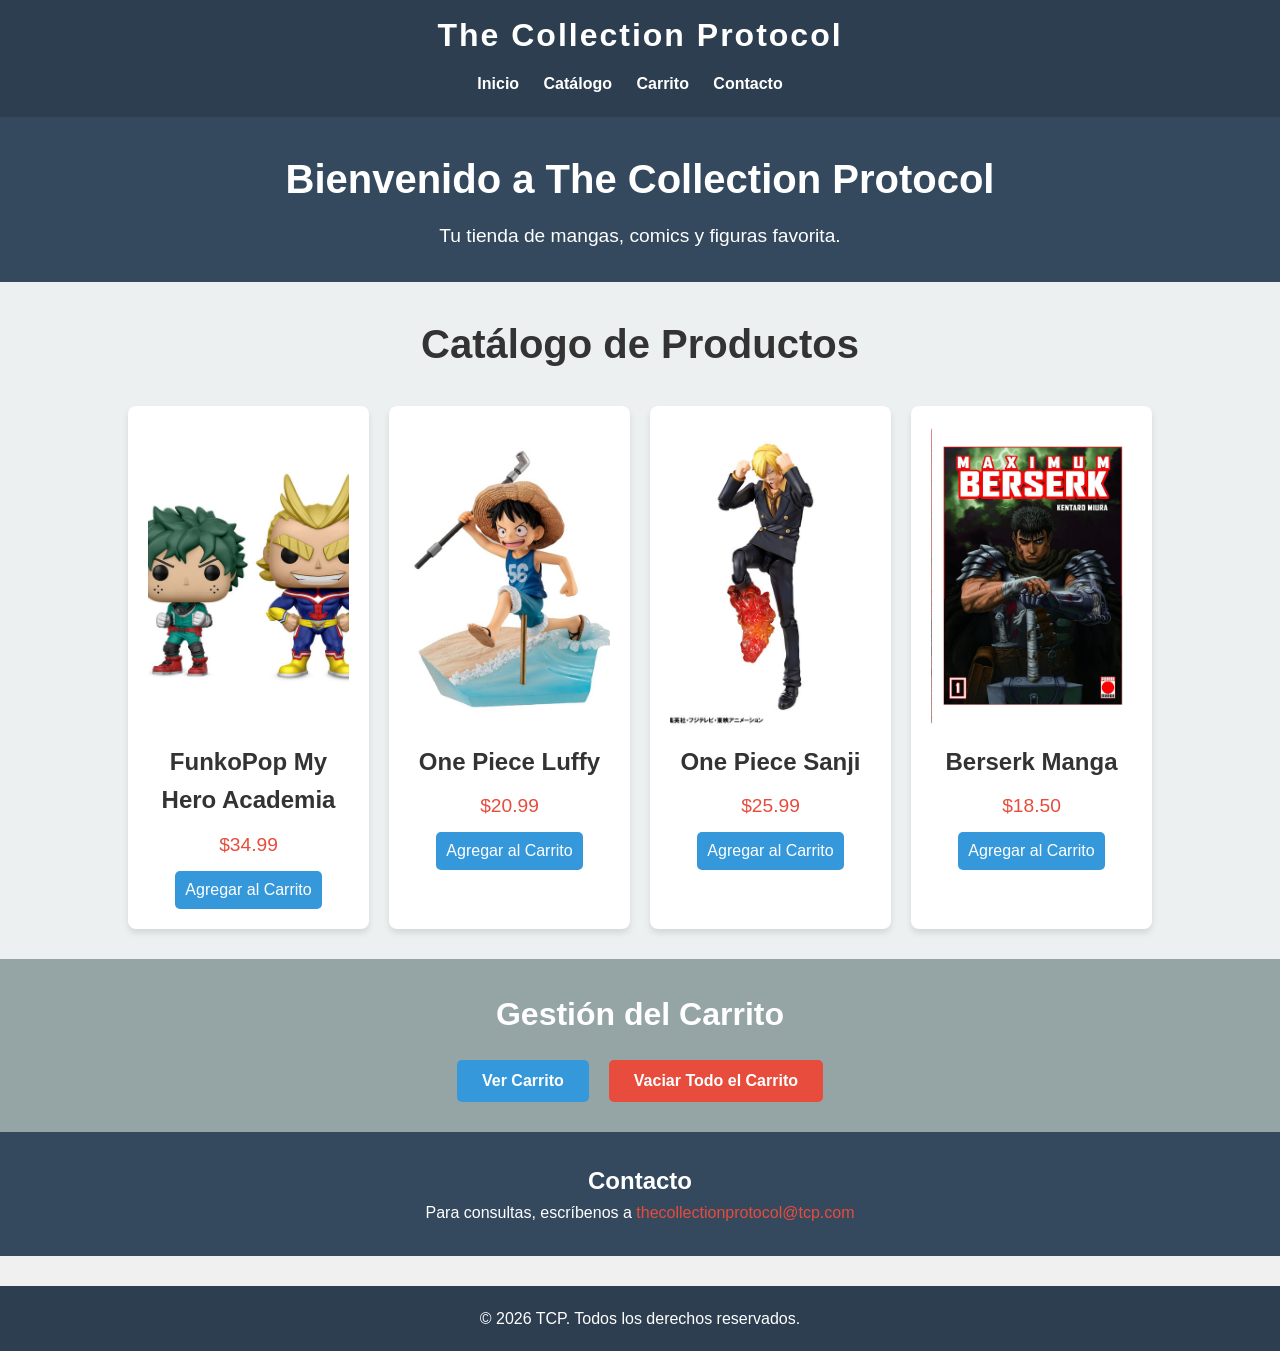
<file: store/index.html>
<!DOCTYPE html>
<html lang="es">
<head>
    <meta charset="UTF-8">
    <meta name="viewport" content="width=device-width, initial-scale=1.0">
    <title>The Collection Protocol</title>
    <link rel="stylesheet" href="styles.css">
</head>
<body>
    <header>
        <div class="logo">
            <h1>The Collection Protocol</h1>
        </div>
        <nav>
            <ul>
                <li><a href="#inicio">Inicio</a></li>
                <li><a href="#catalogo">Catálogo</a></li>
                <li><a href="#carrito">Carrito</a></li>
                <li><a href="#contacto">Contacto</a></li>
            </ul>
        </nav>
    </header>
    <section id="inicio">
        <div class="bienvenida">
            <h2>Bienvenido a The Collection Protocol</h2>
            <p>Tu tienda de mangas, comics y figuras favorita.</p>
        </div>
    </section>
    <section id="catalogo">
        <h2>Catálogo de Productos</h2>
        <div class="productos">
            <div class="producto">
                <img src="productos/producto_funko_my_hero.jpg" alt="FunkoPop My Hero Academia">
                <h3>FunkoPop My Hero Academia</h3>
                <p>$34.99</p>
                <form action="carrito/agregar_producto.py" method="POST">
                    <input type="hidden" name="producto" value="FunkoPop My Hero Academia">
                    <button type="submit">Agregar al Carrito</button>
                </form>
            </div>
            <div class="producto">
                <img src="productos/producto_one_piece_luffy.jpg" alt="One Piece Luffy">
                <h3>One Piece Luffy</h3>
                <p>$20.99</p>
                <form action="carrito/agregar_producto.py" method="POST">
                    <input type="hidden" name="producto" value="One Piece Luffy">
                    <button type="submit">Agregar al Carrito</button>
                </form>
            </div>
            <div class="producto">
                <img src="productos/producto_one_piece_sanji.jpg" alt="One Piece Sanji">
                <h3>One Piece Sanji</h3>
                <p>$25.99</p>
                <form action="carrito/agregar_producto.py" method="POST">
                    <input type="hidden" name="producto" value="One Piece Sanji">
                    <button type="submit">Agregar al Carrito</button>
                </form>
            </div>
            <div class="producto">
                <img src="productos/producto_manga_berserk.jpg" alt="Berserk Manga">
                <h3>Berserk Manga</h3>
                <p>$18.50</p>
                <form action="carrito/agregar_producto.py" method="POST">
                    <input type="hidden" name="producto" value="Berserk Manga">
                    <button type="submit">Agregar al Carrito</button>
                </form>
            </div>
        </div>
    </section>

    <!-- Sección de carrito de compras -->
    <section id="carrito">
        <h2>Gestión del Carrito</h2>
        <div class="acciones-carrito">
            <form action="carrito/mostrar_carrito.py" method="GET">
                <button type="submit" class="btn-accion btn-ver">Ver Carrito</button>
            </form>

            <form action="carrito/borrar_carrito.py" method="POST">
                <button type="submit" class="btn-accion btn-borrar">Vaciar Todo el Carrito</button>
            </form>
        </div>
    </section>
    <section id="contacto">
        <h2>Contacto</h2>
        <p>Para consultas, escríbenos a <a href="mailto:thecollectionprotocol@tcp.com">thecollectionprotocol@tcp.com</a></p>
    </section>
    <footer>
        <p>&copy; 2026 TCP. Todos los derechos reservados.</p>
    </footer>

</body>
</html>
</file>
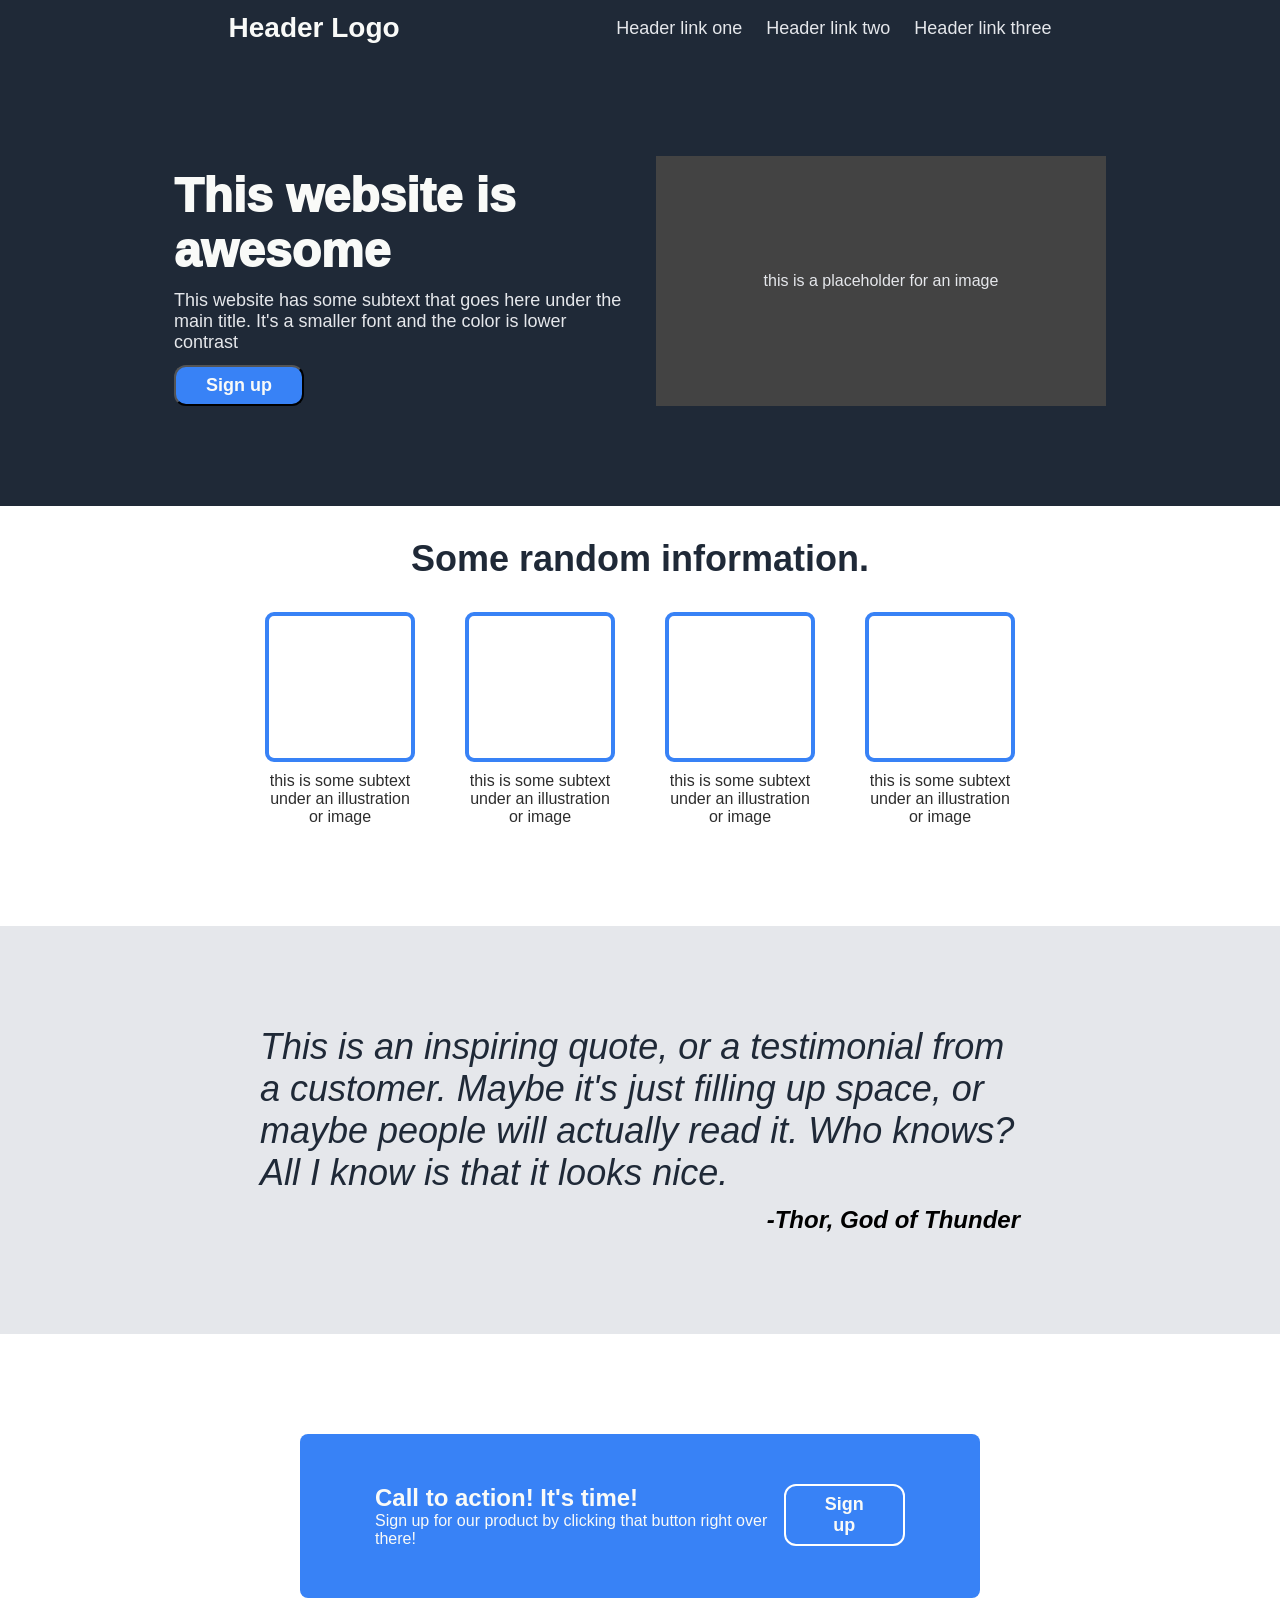
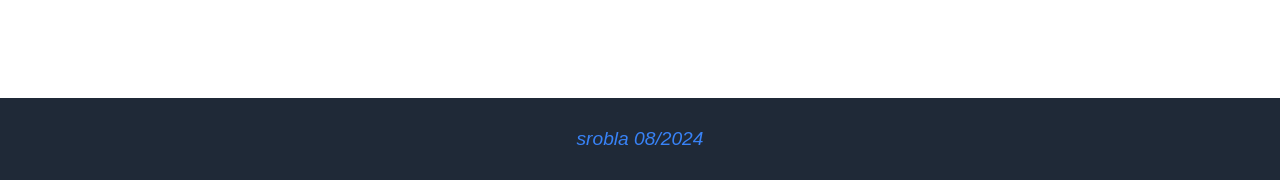
<file: www/Projects/html-css/LANDING_PAGE/index.html>
<!DOCTYPE html>
<html lang="en">
<head>
    <meta charset="UTF-8">
    <meta name="viewport" content="width=device-width, initial-scale=1.0">
    <link rel="stylesheet" href="styles.css">
    <title>Landing Page</title>
</head>
<body>
    <header>
        <h1>Header Logo</h1>
        <ul>
            <li><a href="_blank">Header link one</a></li>
            <li><a href="_blank">Header link two</a></li>
            <li><a href="_blank">Header link three</a></li>
        </ul>
    </header>
    <body>
        <div class="main">
            <div class="text">
                <h1>This website is awesome</h1>
                <p>This website has some subtext that goes here under the main title. It's a smaller font and the color is lower contrast</p>
                <button>Sign up</button>
            </div>
            <div class="image">
                <p>this is a placeholder for an image</p>
            </div>
        </div>
        <div class="information">
            <h2>Some random information.</h2>
            <div class="cards">
                <div class="card">
                    <div class="card-image"></div>
                    <p>this is some subtext under an illustration or image</p>
                </div>
                <div class="card">
                    <div class="card-image"></div>
                    <p>this is some subtext under an illustration or image</p>
                </div>
                <div class="card">
                    <div class="card-image"></div>
                    <p>this is some subtext under an illustration or image</p>
                </div>
                <div class="card">
                    <div class="card-image"></div>
                    <p>this is some subtext under an illustration or image</p>
                </div>
            </div>
        </div>
        <div class="quote">
            <p> This is an inspiring quote, or a testimonial from a customer. Maybe it's just filling up space, or maybe people will actually read it. Who knows? All I know is that it looks nice.</p>
            <p class="author">-Thor, God of Thunder</p>
        </div>
        <div class="signup">
            <div class="text">
                <h2>Call to action! It's time!</h2>
                <p>Sign up for our product by clicking that button right over there!</p>
            </div>
            <div class="button">
                <button>Sign up</button>
            </div>
        </div>
    </body>
    <footer>
        <div id="signature">
            <p><a href="https://saxxe-dev.github.io/" target="_blank">srobla 08/2024</a></p>
        </div>
    </footer>
</body>
</html>
</file>
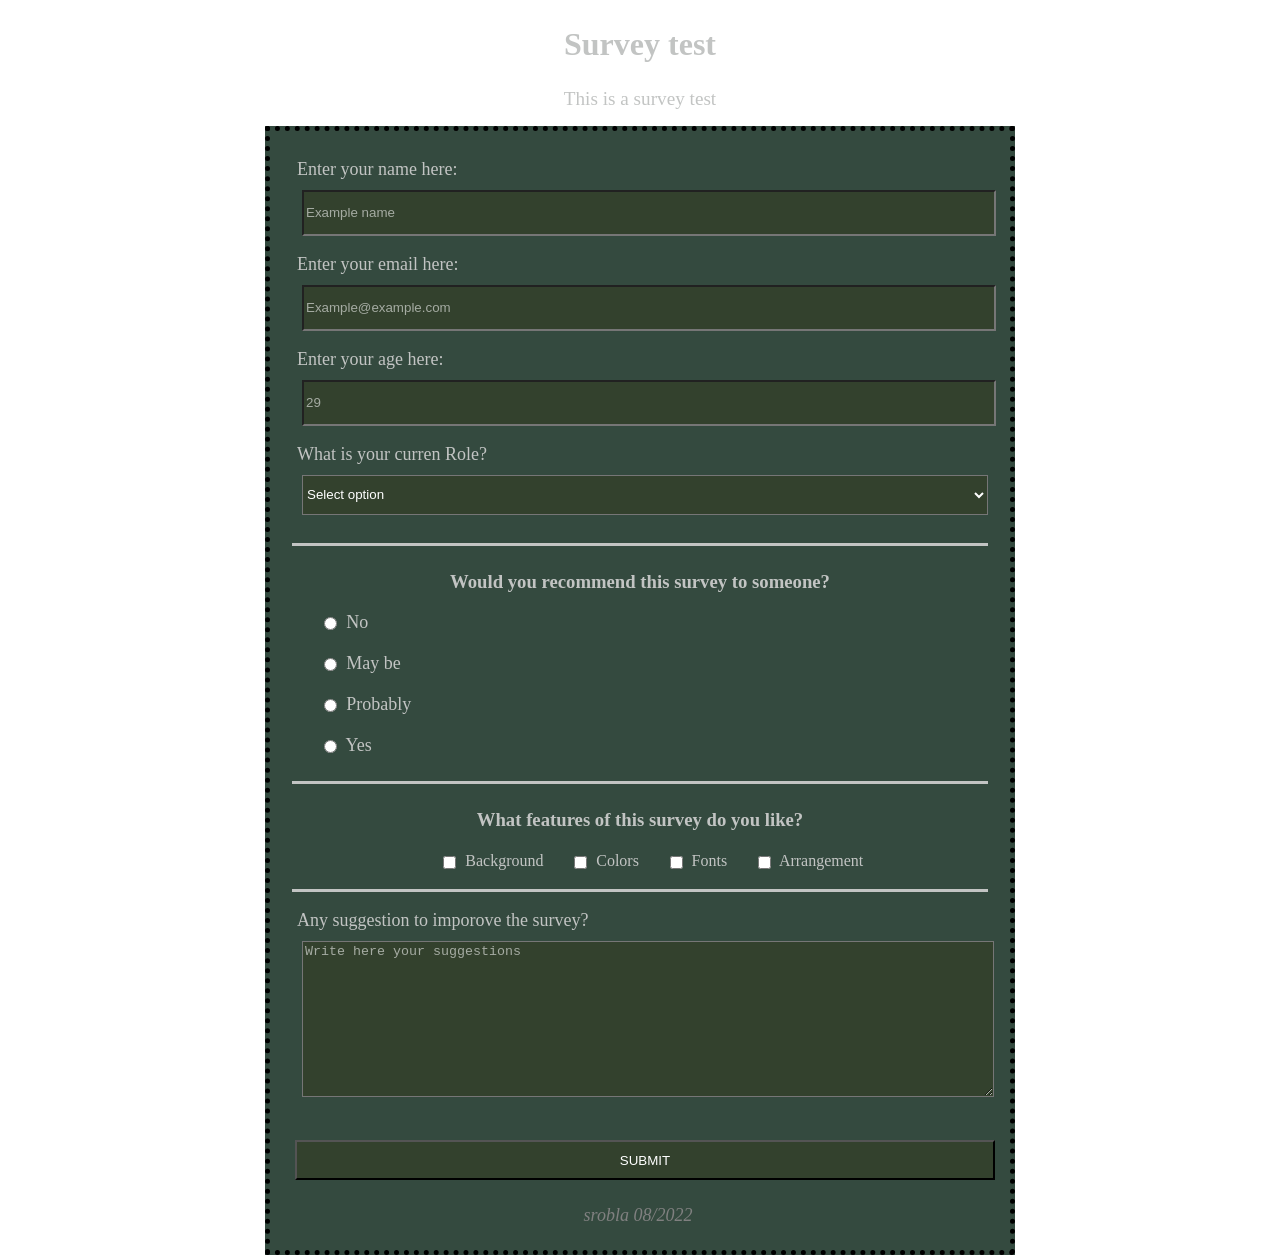
<file: www/Projects/html-css/SURVEY_PROJECT/index.html>
<!DOCTYPE html>
<html lang="en">
    <head>
        <meta charset="UTF-8">
        <title>Survey</title>
        <link rel="stylesheet" href="styles.css" />
    </head>
    <body>
        <h1 id="title">Survey test</h1>
        <p id="description">This is a survey test</p>
        <form id="survey-form">
            <fieldset>
                <label id="name-label">Enter your name here: <input id="name" required type="text" name="name" placeholder="Example name"></label>
                <label id="email-label">Enter your email here: <input id="email" required type="email" name="email" placeholder="Example@example.com"></label>
                <label id="number-label">Enter your age here: <input id="number" type="number" name="age" min="18" max="120" placeholder="29"></label>
                <label> What is your curren Role?
                    <select id="dropdown">
                        <option value="">Select option</option>
                        <option value="1">Studingt</option>
                        <option value="2">Working</option>
                        <option value="3">Studing and working</option>
                        <option value="4">Nothing</option>
                        <option value="5">Prefer not to say</option>
                        <option value="6">Other</option>
                    </select>
                </label>
            </fieldset>
            <fieldset>
                <h3>Would you recommend this survey to someone?</h3>
                <label><input type="radio" required name="recomendation" value="1" class="block"> No </label>
                <label><input type="radio" required name="recomendation" value="1" class="block"> May be </label>
                <label><input type="radio" required name="recomendation" value="1" class="block"> Probably </label>
                <label><input type="radio" required name="recomendation" value="1" class="block"> Yes </label>
            </fieldset>
            <fieldset class="usagee">
                <h3>What features of this survey do you like?</h3>
                <input type="checkbox" name="usage" value="0" class="block"> Background
                <input type="checkbox" name="usage" value="1" class="block"> Colors
                <input type="checkbox" name="usage" value="2" class="block"> Fonts
                <input type="checkbox" name="usage" value="3" class="block"> Arrangement
            </fieldset>
            <fieldset >
                <label>Any suggestion to imporove the survey?
                <textarea name="suggestion" id="" cols="30" rows="10" placeholder="Write here your suggestions"></textarea>
                </label>
            </fieldset>
            <Input id="submit" name="submit-button" type="submit" value="SUBMIT"></Input>
            <div id="signature">
                <p><a href="https://saxxe-dev.github.io/" target="_blank">srobla 08/2022</a></p>
            </div>
        </form>
    </body>

</html>
</file>
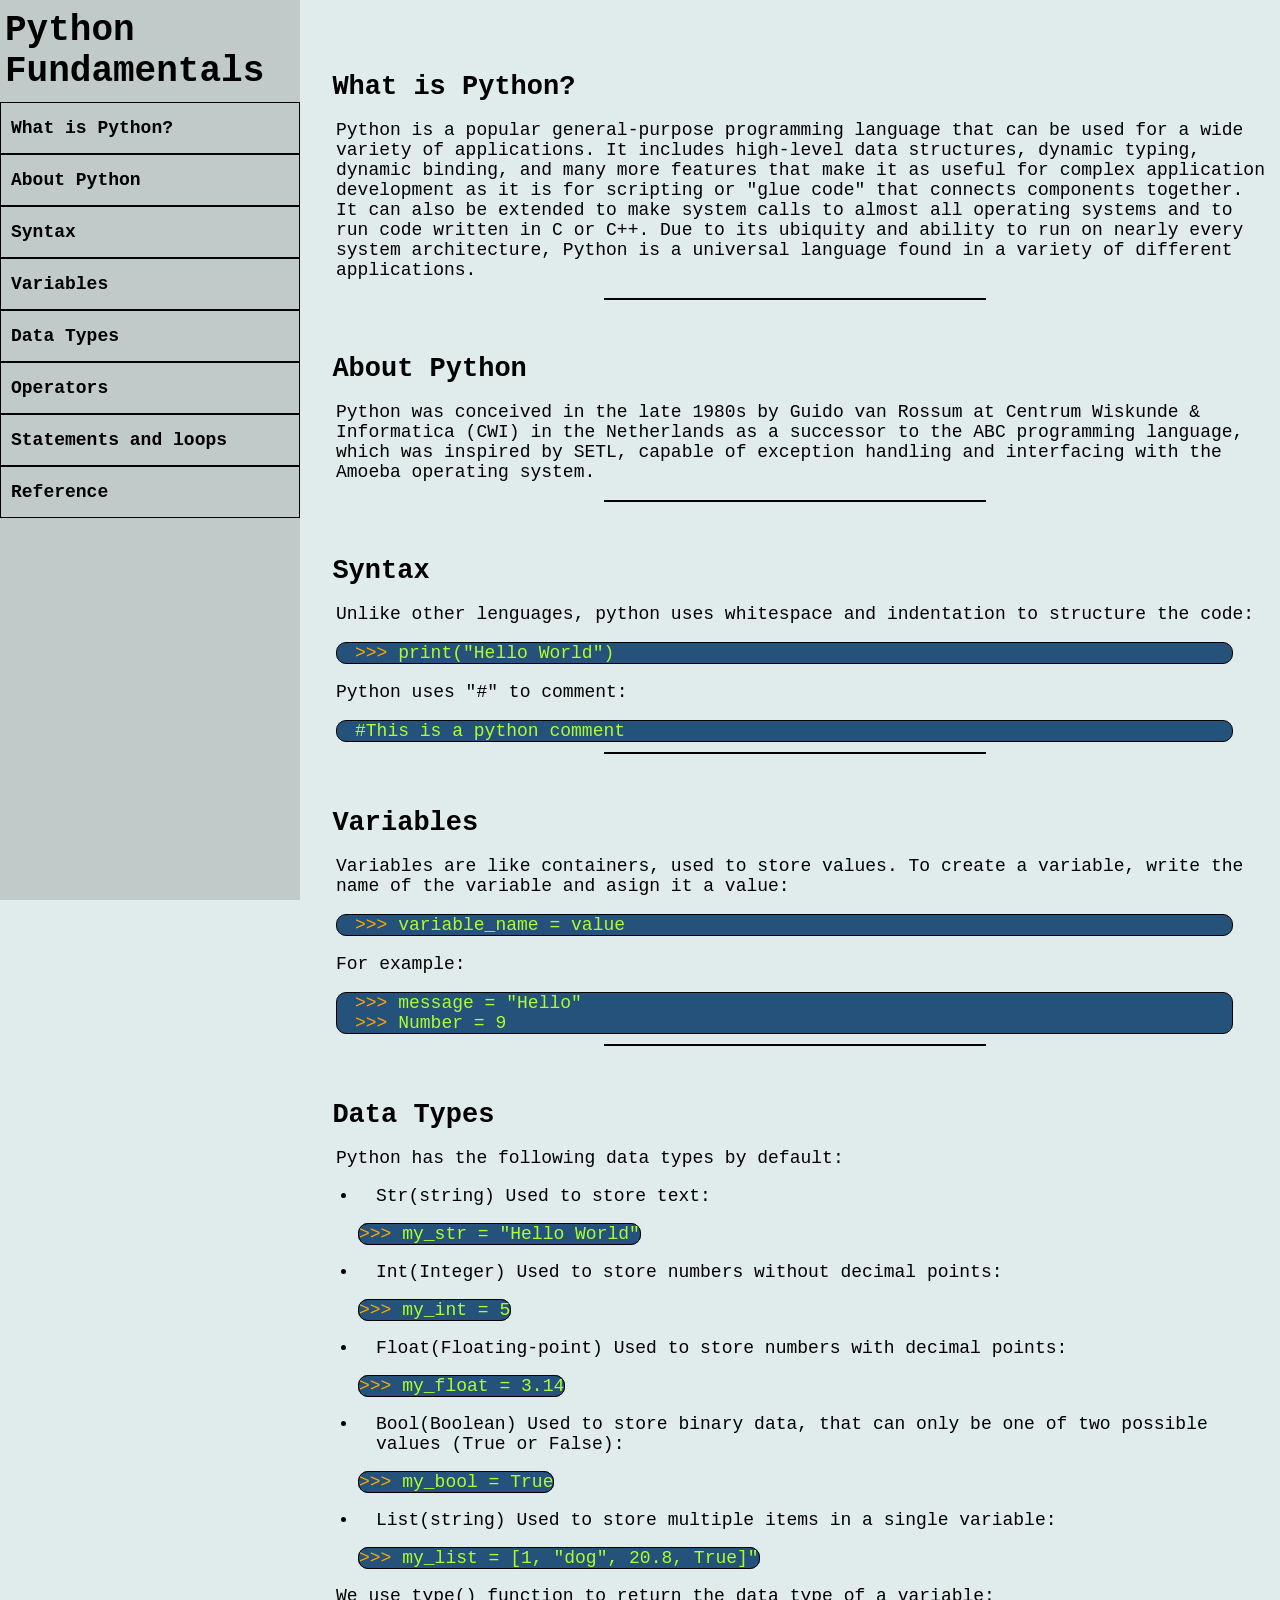
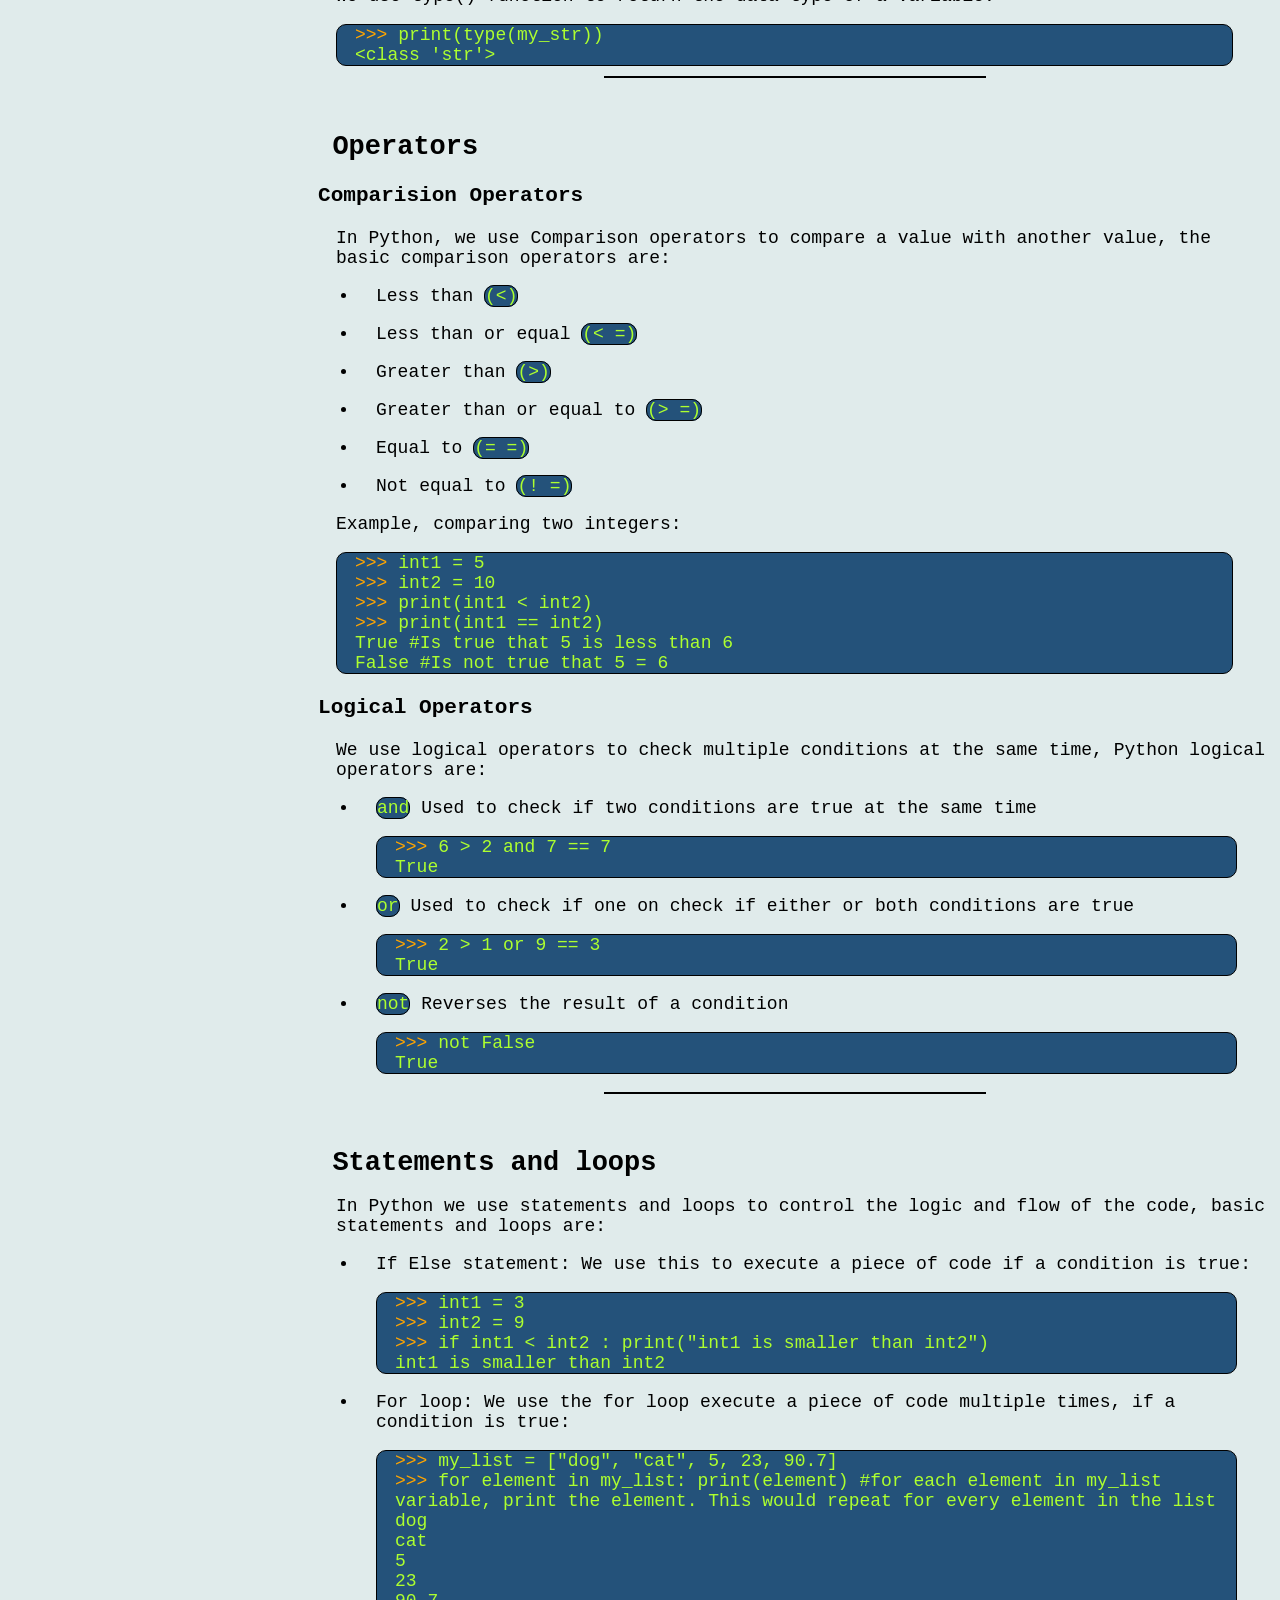
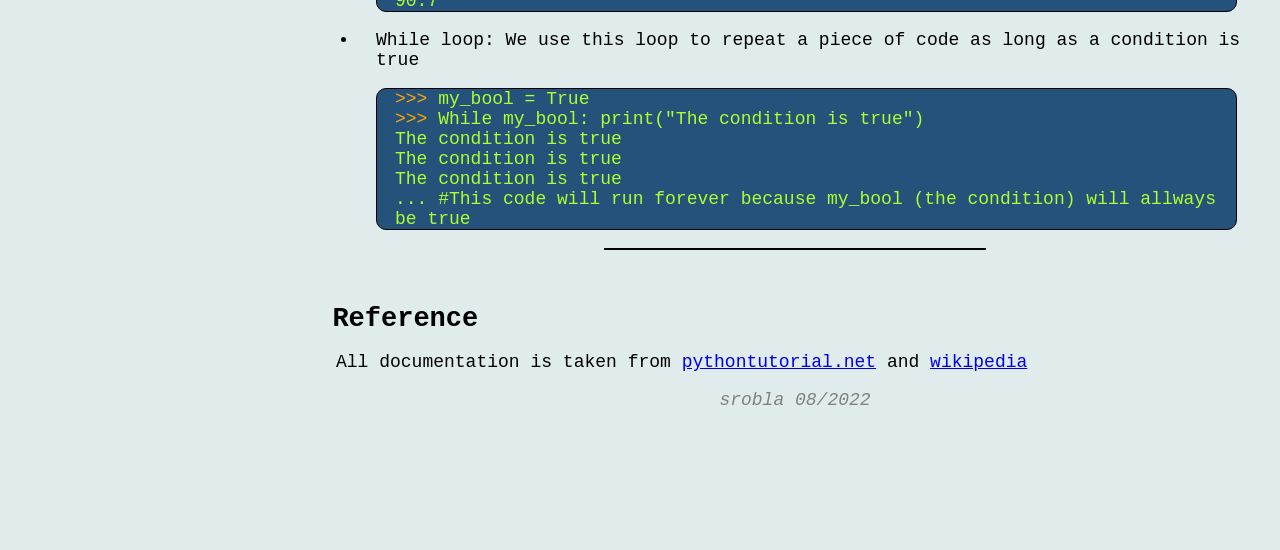
<file: www/Projects/html-css/TECHNICAL_DOCUMENTATION/index.html>
<!DOCTYPE html>
<html lang="en">
    <head>
        <link rel="stylesheet" href="styles.css">
        <meta charset="UTF-8">
        <meta name="viewport" content="width=device-width, initial-scale=1.0">
        <title>Python fundamentals</title>
    </head>
    <body>
        <nav id="navbar">
            <header>Python Fundamentals</header>
            <a href="#What_is_Python?" class="nav-link">What is Python?</a>
            <a href="#About_Python" class="nav-link">About Python</a>
            <a href="#Syntax" class="nav-link">Syntax</a>
            <a href="#Variables" class="nav-link">Variables</a>
            <a href="#Data_Types" class="nav-link">Data Types</a>
            <a href="#Operators" class="nav-link">Operators</a>
            <a href="#Statements_and_loops" class="nav-link">Statements and loops</a>
            <a href="#Reference" class="nav-link">Reference</a>
        </nav>
        <main id="main-doc">
            <section class="main-section" id="What_is_Python?">
                <header>What is Python?</header>
                <p>Python is a popular general-purpose programming language that can be used for a wide variety of applications. It includes high-level data structures, dynamic typing, dynamic binding, and many more features that make it as useful for complex application development as it is for scripting or "glue code" that connects components together. It can also be extended to make system calls to almost all operating systems and to run code written in C or C++. Due to its ubiquity and ability to run on nearly every system architecture, Python is a universal language found in a variety of different applications.</p>
            </section>
            <div class="divider"></div>
            <section class="main-section" id="About_Python">
                <header>About Python</header>
                <p>Python was conceived in the late 1980s by Guido van Rossum at Centrum Wiskunde & Informatica (CWI) in the Netherlands as a successor to the ABC programming language, which was inspired by SETL, capable of exception handling and interfacing with the Amoeba operating system.</p>
            </section>
            <div class="divider"></div>
            <section class="main-section" id="Syntax">
                <header>Syntax</header>
                <p>Unlike other lenguages, python uses whitespace and indentation to structure the code: </p>
                <code> <span class="input">>>></span> print("Hello World")
                </code>
                <p>Python uses "#" to comment: </p>
                <code>#This is a python comment
                </code>
            </section>
            <div class="divider"></div>
            <section class="main-section" id="Variables">
                <header>Variables</header>
                <p>Variables are like containers, used to store values. To create a variable, write the name of the variable and asign it a value:</p>
                <code> <span class="input">>>></span> variable_name = value</code>
                <p>For example: </p>
                <code> <span class="input">>>></span> message = "Hello"
                    <span class="input">>>></span> Number = 9</code>
            </section>
            <div class="divider"></div>
            <section class="main-section" id="Data_Types">
                <header>Data Types</header>
                <p>Python has the following data types by default:</p>
                <ul id="Data_types_table">
                    <li><p><span class="bold">Str</span>(string) Used to store text:</p>
                    <code class="no-box"><span class="input">>>></span> my_str = "Hello World"</code></li>
                    <li><p><span class="bold">Int</span>(Integer) Used to store numbers without decimal points:</p>
                    <code class="no-box"><span class="input">>>></span> my_int = 5</code></li>
                    <li><p><span class="bold">Float</span>(Floating-point) Used to store numbers with decimal points:</p>
                    <code class="no-box"><span class="input">>>></span> my_float = 3.14</code></li>
                    <li><p><span class="bold">Bool</span>(Boolean) Used to store binary data, that can only be one of two possible values (True or False):</p>
                    <code class="no-box"><span class="input">>>></span> my_bool = True</code></li>
                    <li><p><span class="bold">List</span>(string) Used to store multiple items in a single variable:</p>
                    <code class="no-box"><span class="input">>>></span> my_list = [1, "dog", 20.8, True]"</code></li>
                </ul>
                <p>We use type() function to return the data type of a variable:</p>
                <code><span class="input">>>></span> print(type(my_str))
                    &#60;class 'str'&#62;</code>
            </section>
            <div class="divider"></div>
            <section class="main-section" id="Operators">
                <header>Operators</header>
                <h3>Comparision Operators</h3>
                <p>In Python, we use Comparison operators to compare a value with another value, the basic comparison operators are: </p>
                <ul id="operator_list">
                    <li><p>Less than <code class="no-box">(&#60;)</code></p></li>
                    <li><p>Less than or equal <code class="no-box">(&#60; &#61;)</code></p></li>
                    <li><p>Greater than <code class="no-box">(&#62;)</code></p></li>
                    <li><p>Greater than or equal to <code class="no-box">(&#62; &#61;)</code></p></li>
                    <li><p>Equal to <code class="no-box">(&#61; &#61;)</code></p></li>
                    <li><p>Not equal to <code class="no-box">(&#33; &#61;)</code></p></li>
                </ul>
                <p>Example, comparing two integers: </p>
                <code><span class="input">>>></span> int1 = 5
                    <span class="input">>>></span> int2 = 10 
                    <span class="input">>>></span> print(int1 &#60; int2) 
                    <span class="input">>>></span> print(int1 &#61;&#61; int2)
                    True #Is true that 5 is less than 6
                    False #Is not true that 5 = 6</code>
                <h3>Logical Operators</h3>
                <p>We use logical operators to check multiple conditions at the same time, Python logical operators are:</p>
                <ul id="logical_operator_list">
                    <li> <p> <code class="no-box">and</code> Used to check if two conditions are true at the same time</p><code> <span class="input">>>></span> 6 > 2 and 7 == 7
                        True</code class="no-box"></li>
                    <li> <p> <code class="no-box">or</code> Used to check if one on check if either or both conditions are true</p><code> <span class="input">>>></span> 2 > 1 or 9 == 3
                        True</code></li>
                    <li> <p> <code class="no-box">not</code> Reverses the result of a condition</p><code> <span class="input">>>></span> not False
                        True</code></li>
                </ul>
            </section>
            <div class="divider"></div>
            <section class="main-section" id="Statements_and_loops">
                <header>Statements and loops</header>
                <p>In Python we use statements and loops to control the logic and flow of the code, basic statements and loops are: </p>
                <ul id="statements_and_loops_table">
                    <li><p>If Else statement: We use this to execute a piece of code if a condition is true: </p> <code><span class="input">>>></span> int1 = 3 
                        <span class="input">>>></span> int2 = 9
                        <span class="input">>>></span> if int1 < int2 : print("int1 is smaller than int2")
                        int1 is smaller than int2</code></li>
                    <li><p>For loop: We use the for loop execute a piece of code multiple times, if a condition is true: </p> <code><span class="input">>>></span> my_list = ["dog", "cat", 5, 23, 90.7]
                        <span class="input">>>></span> for element in my_list: print(element) #for each element in my_list variable, print the element. This would repeat for every element in the list 
                        dog
                        cat
                        5 
                        23
                        90.7</code></li>
                    <li><p>While loop: We use this loop to repeat a piece of code as long as a condition is true</p> <code> <span class="input">>>></span> my_bool = True
                        <span class="input">>>></span> While my_bool: print("The condition is true")
                        The condition is true 
                        The condition is true
                        The condition is true 
                         ... #This code will run forever because my_bool (the condition) will allways be true</code></li>
                </ul>
            </section>
            <div class="divider"></div>
            <section class="main-section" id="Reference">
                <header>Reference</header>
                <p>All documentation is taken from <a href="https://www.pythontutorial.net/python-basics/" target="_blank">pythontutorial.net</a> and <a href="https://en.wikipedia.org/wiki/Python_(programming_language)" target="_blank">wikipedia</a></p>
            </section>
        </main>
        <div id="signature">
            <p><a href="https://saxxe-dev.github.io/" target="_blank">srobla 08/2022</a></p>
        </div>
    </body>
</html>
</file>
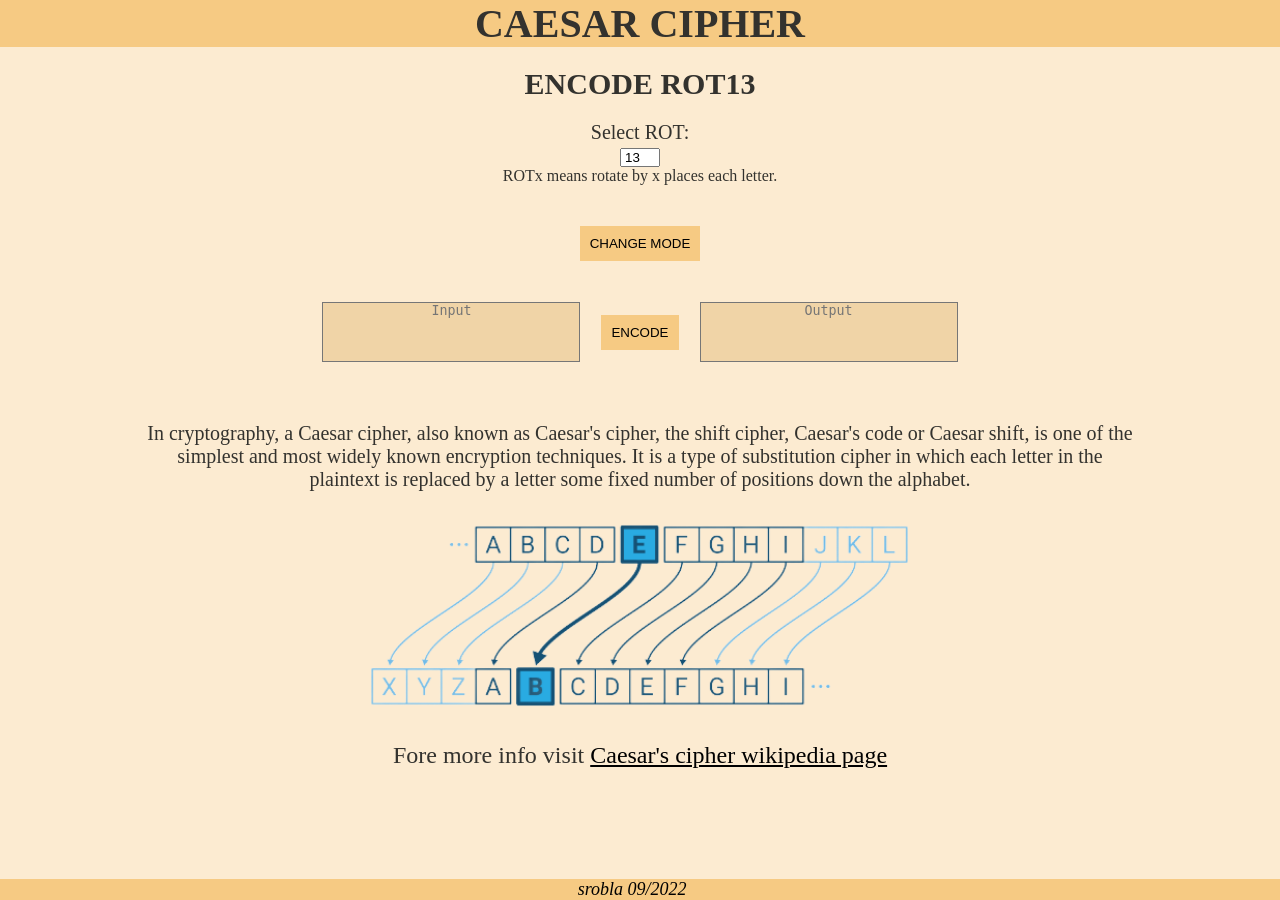
<file: www/Projects/js/CAESAR_CIPHER/index.html>
<!DOCTYPE html>
<!DOCTYPE html>
<html lang="en">
<head>
    <meta charset="UTF-8">
    <meta http-equiv="X-UA-Compatible" content="IE=edge">
    <meta name="viewport" content="width=device-width, initial-scale=1.0">
    <title>Caesar Cipher</title>
    <link rel="stylesheet" href="styles.css">
</head>
<body>
    <header><h1 id="title">CAESAR CIPHER</h1></header>
    <main>
        <section id="cipher">
            <h2 id="mode">ENCODE ROT13</h2>
            <div id="selectRot">
                <p>Select ROT:</p><input type="number" id="num" value="13" onchange="updateValue()">
                <p id="desc">ROTx means rotate by x places each letter.</p>
            </div>
            <button id="changeModeButton" onclick="changeMode()">CHANGE MODE</button>
            <div id="input-output">
                <textarea name="input" id="input" cols="30" rows="10" placeholder="Input"></textarea>
                <button onclick="cipher()" id="cipherButton" >ENCODE</button>
                <textarea name="output" id="output" cols="30" rows="10" placeholder="Output"></textarea>
            </div>
        </section>
        <section id="info">
            <p>In cryptography, a Caesar cipher, also known as Caesar's cipher, the shift cipher, Caesar's code or Caesar shift, is one of the simplest and most widely known encryption techniques. It is a type of substitution cipher in which each letter in the plaintext is replaced by a letter some fixed number of positions down the alphabet.</p>
            <img src="Caesar_cipher-removebg-preview.png" alt="cipher image">
            <h2>Fore more info visit <a href="https://en.wikipedia.org/wiki/Caesar_cipher" target="_blank">Caesar's cipher wikipedia page</a></h2>
        </section>
    </main>
    <footer>
        <div id="signature">
            <p><a href="https://saxxe-dev.github.io" target="_blank">srobla 09/2022</a></p>
        </div>
    </footer>
    <script src="cipher.js"></script>
</body>
</html>
</file>
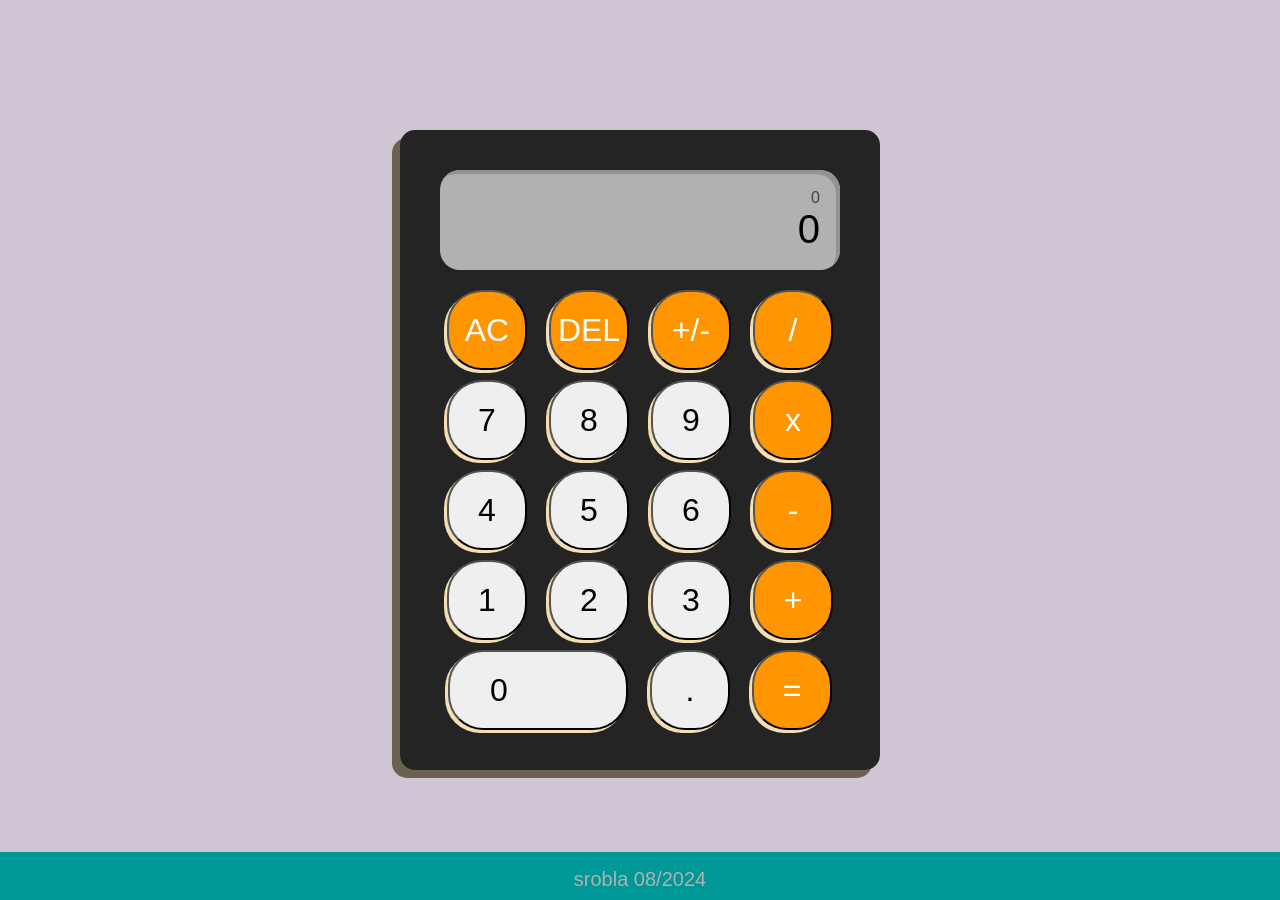
<file: www/Projects/js/CALCULATOR/index.html>
<!DOCTYPE html>
<html lang="en">
<head>
    <meta charset="UTF-8">
    <meta name="viewport" content="width=device-width, initial-scale=1.0">
    <link rel="stylesheet" href="styles.css">
    <script src="calculator.js" defer></script>
    <title>JS calculator</title>
</head>
<body>
    <main>
        <div id="calculator">
            <div id="output">
                <p id="history">0</p>
                <p id="outputText">0</p>
            </div>
            <div id="keys">
                <button id="clean" class="orange">AC</button>
                <button id="delete" class="orange">DEL</button>
                <button id="invert" class="orange">+/-</button>
                <button id="divide" class="orange operator">/</button>
                <button class="number">7</button>
                <button class="number">8</button>
                <button class="number">9</button>
                <button id="multiply" class="orange operator">x</button>
                <button class="number">4</button>
                <button class="number">5</button>
                <button class="number">6</button>
                <button id="subtract" class="orange operator">-</button>
                <button class="number">1</button>
                <button class="number">2</button>
                <button class="number">3</button>
                <button id="add" class="orange operator">+</button>
                <button class="number zero">0</button>
                <button id="point">.</button>
                <button id="equal" class="orange">=</button>
            </div>
        </div>
    </main>
    <footer>
        <a href="http://saxxe-dev.github.io" target="_blank" id="signature">srobla 08/2024</a>
    </footer>
</body>
</html>
</file>
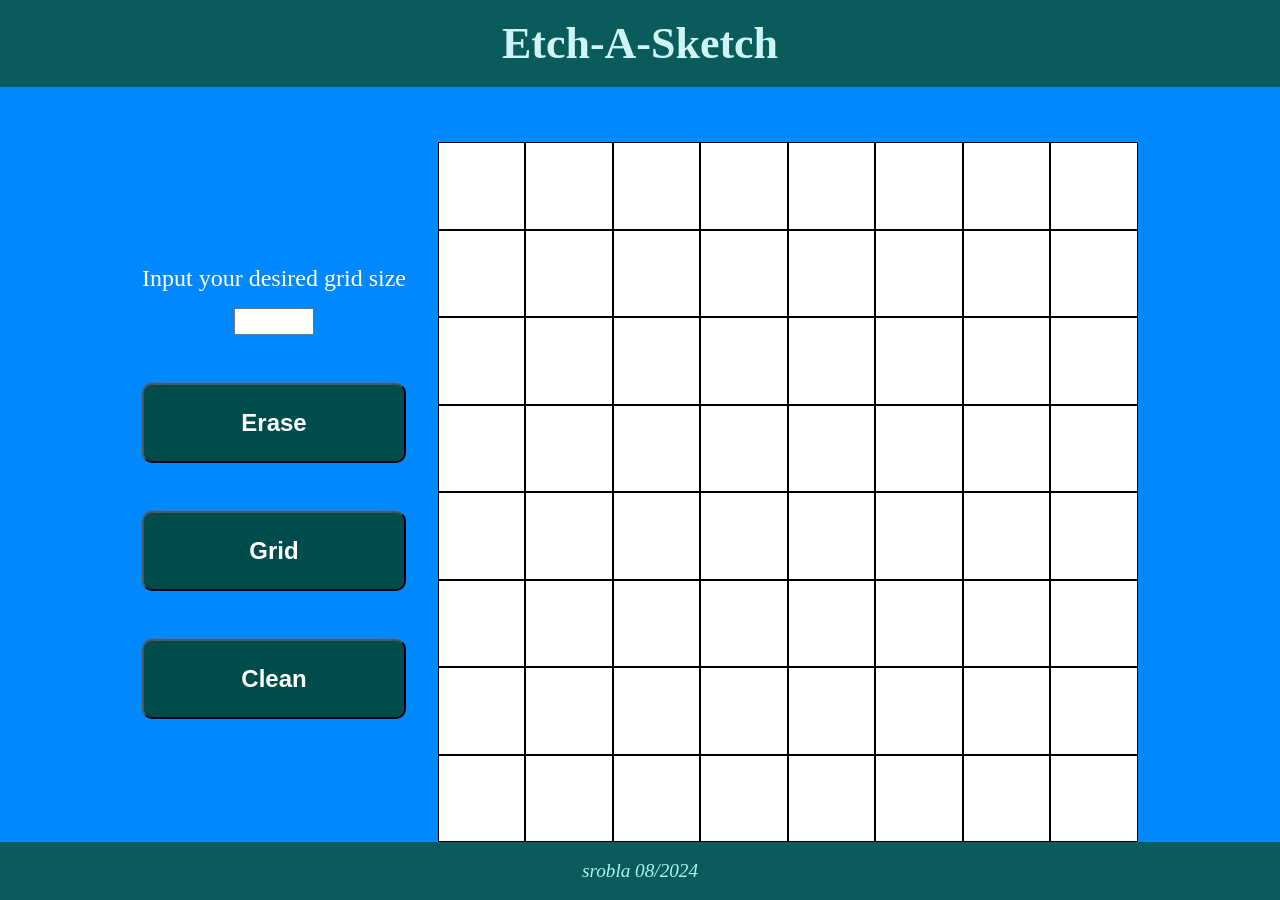
<file: www/Projects/js/ETCH_A_SKETCH/index.html>
<!DOCTYPE html>
<html lang="en">
<head>
    <meta charset="UTF-8">
    <meta name="viewport" content="width=device-width, initial-scale=1.0">
    <link rel="stylesheet" href="styles.css">
    <script src="sketch.js" defer></script>
    <title>Etch-A-Sketch</title>
</head>
<body>
    <header>
        <h1>Etch-A-Sketch</h1>
    </header>
    <main>
        <div id="tools">
            <div id="gridSizeSelector">
                <p>Input your desired grid size</p>
                <input type="number" id="gridSizeInput">
            </div>
            <button id="modeButton">Erase</button>
            <button id="gridButton">Grid</button>
            <button id="cleanButton">Clean</button>
        </div>
        <div class="container">
        </div>
    </main>
    <footer>
        <div id="signature">
            <p><a href="https://saxxe-dev.github.io" target="_blank">srobla 08/2024</a></p>
        </div>
    </footer>
</body>
</html>
</file>
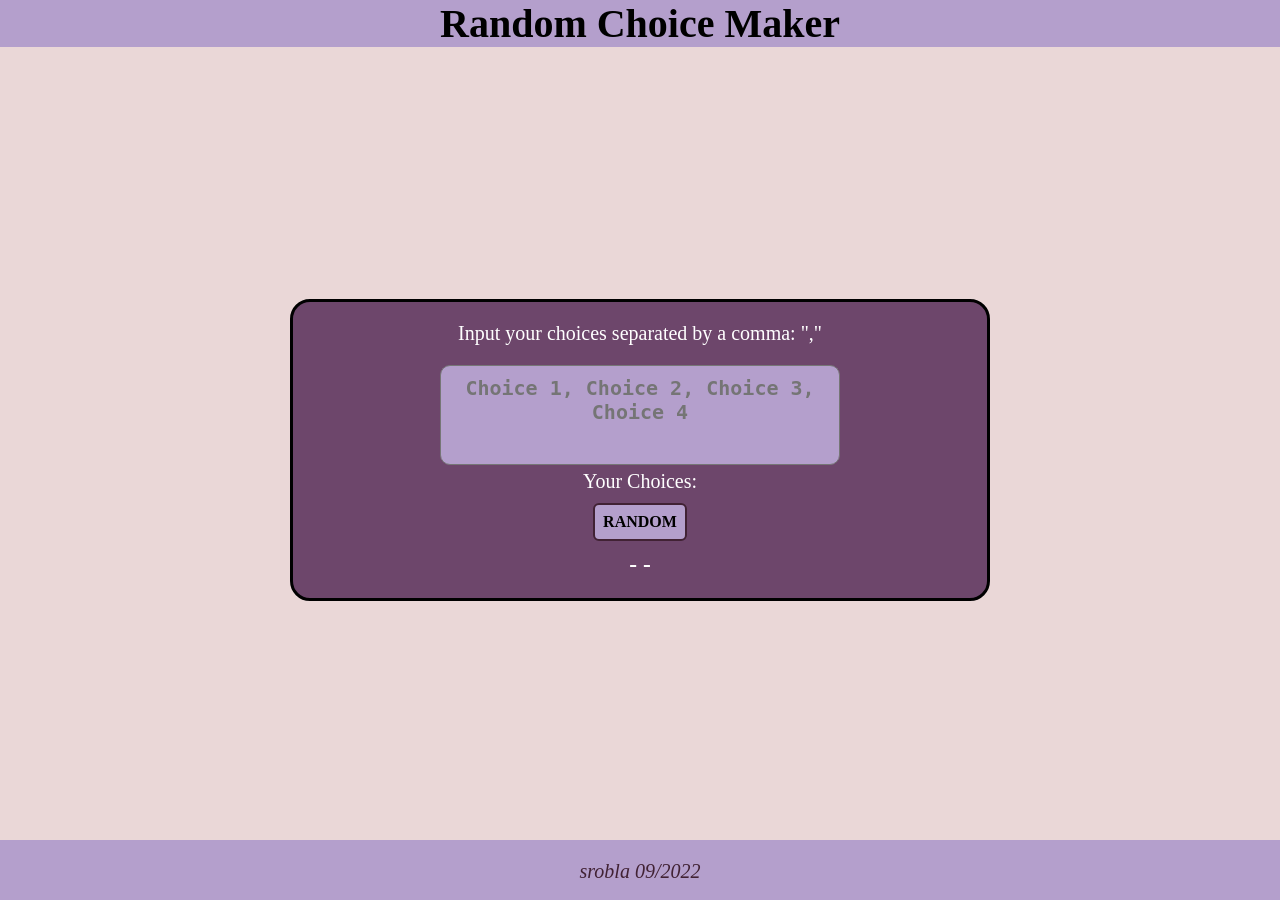
<file: www/Projects/js/RANDOM_CHOICE_MAKER/index.html>
<!DOCTYPE html>
<!DOCTYPE html>
<html lang="en">
<head>
    <meta charset="UTF-8">
    <meta http-equiv="X-UA-Compatible" content="IE=edge">
    <meta name="viewport" content="width=device-width, initial-scale=1.0">
    <title>Random Choice Maker</title>
    <link rel="stylesheet" href="styles.css">
</head>
<body>
    <header>
        <h1 id="title">Random Choice Maker</h1>
    </header>
    <main>
        <section id="choiceMaker">
            <p id="guide">Input your choices separated by a comma: ","</p>
            <textarea name="choices" id="choicesInput" placeholder="Choice 1, Choice 2, Choice 3, Choice 4"></textarea>
            <p id="choicesDisplay">Your Choices: </p>
            <button id="pickButton" onclick="pickRandom()">RANDOM</button>
            <h3 id="choice">- -</h3>
        </section>
    </main>
    <footer>
        <div id="signature">
            <p><a href="https://saxxe-dev.github.io" target="_blank">srobla 09/2022</a></p>
        </div>
    </footer>
</body>
<script src="randomChoiceMaker.js"></script>
</html>
</file>
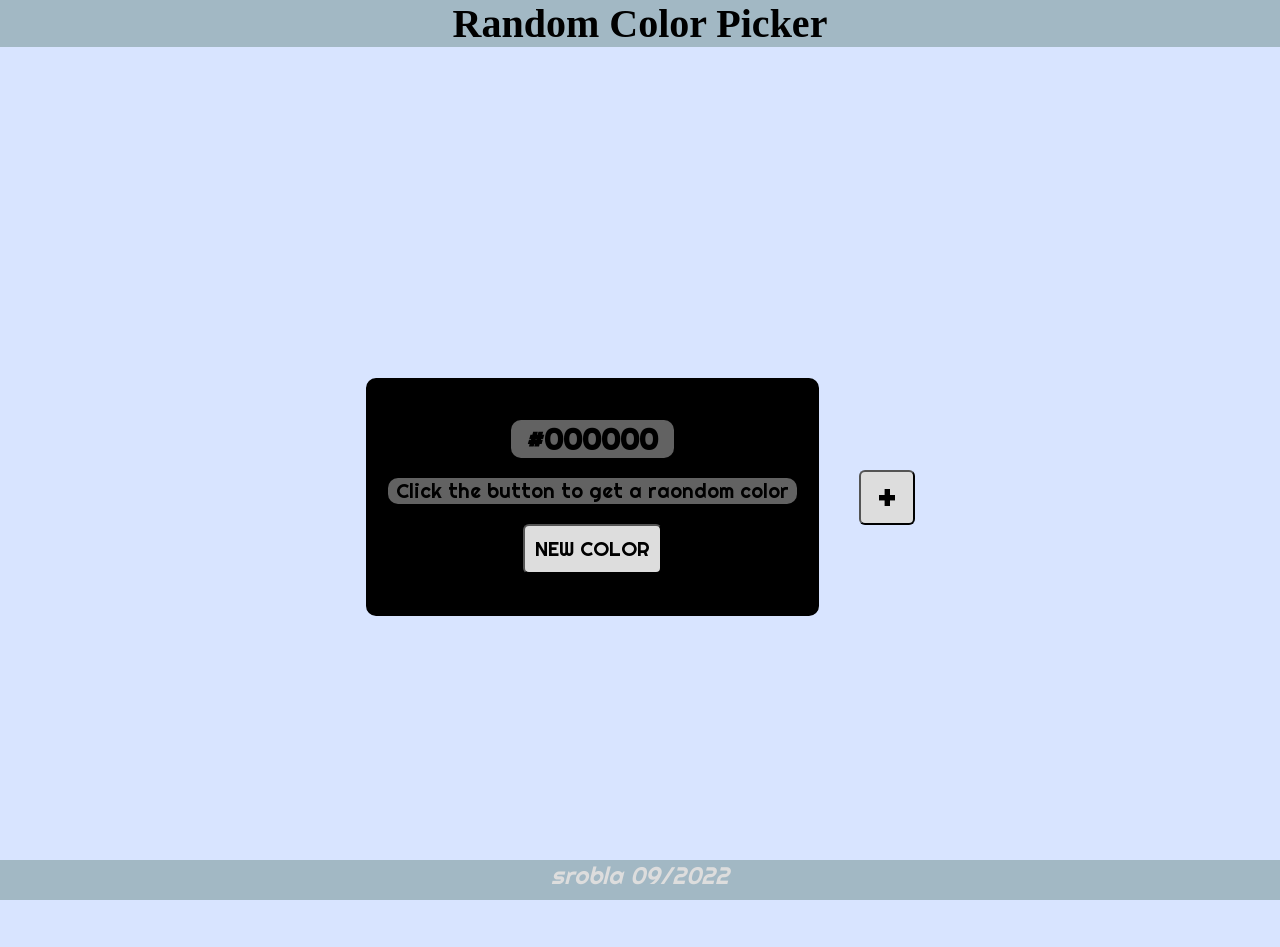
<file: www/Projects/js/RANDOM_COLOR_PICKER/index.html>
<!DOCTYPE html>
<!DOCTYPE html>
<html lang="en">
<head>
    <meta charset="UTF-8">
    <meta http-equiv="X-UA-Compatible" content="IE=edge">
    <meta name="viewport" content="width=device-width, initial-scale=1.0">
    <title>Random Color Picker</title>
    <link rel="preconnect" href="https://fonts.googleapis.com">
    <link rel="preconnect" href="https://fonts.gstatic.com" crossorigin>
    <link href="https://fonts.googleapis.com/css2?family=Permanent+Marker&family=Righteous&display=swap" rel="stylesheet">
    <link rel="stylesheet" href="styles.css">
</head>
<body>
    <header>
        <h1 id="title">Random Color Picker</h1>
    </header>
    <main>
        <div id="container">
            <section id="tile">
                <h2 id="colorCode">#000000</h2>
                <p id="guide">Click the button to get a raondom color</p>
                <button id="but" onclick="randomColor(this)">NEW COLOR</button>
            </section>
            <template>
                <section id="tile">
                    <h2 id="colorCode">#000000</h2>
                    <p id="guide">Click the button to get a raondom color</p>
                    <button id="but" onclick="randomColor(this)">NEW COLOR</button>
                </section>
            </template>
            <div id="more">
                <button id="addtile" onclick="addTile()">+</button>
            </div>
        </div>
    </main>
    <footer>
        <div id="signature">
            <p><a href="https://saxxe-dev.github.io" target="_blank">srobla 09/2022</a></p>
        </div>
    </footer>
    <script src="randomColorPicker.js"></script>
</body>
</html>
</file>
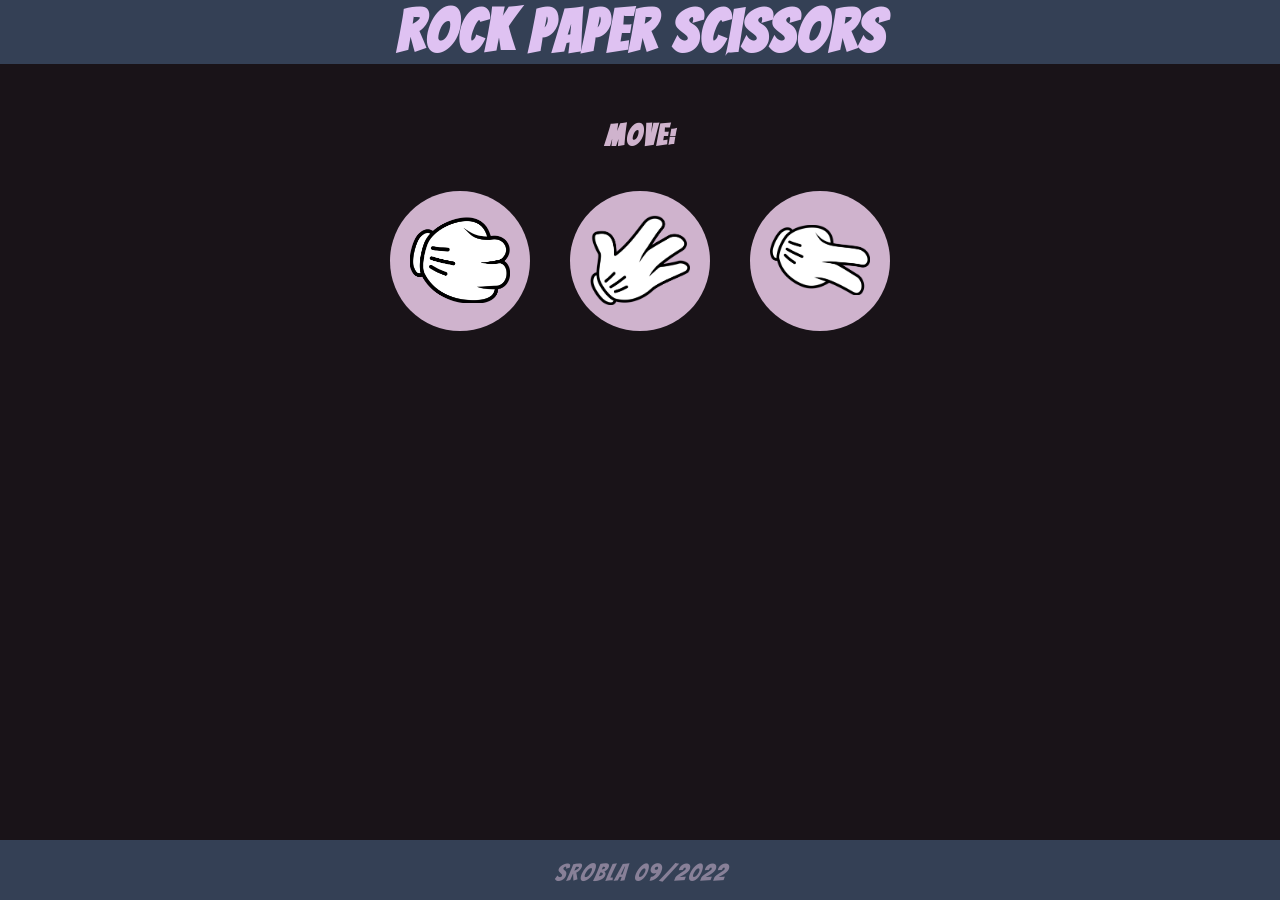
<file: www/Projects/js/ROCK_PAPER_SCISSORS/index.html>
<!DOCTYPE html>
<!DOCTYPE html>
<html lang="en">
<head>
    <meta charset="UTF-8">
    <meta http-equiv="X-UA-Compatible" content="IE=edge">
    <meta name="viewport" content="width=device-width, initial-scale=1.0">
    <title>Rock Paper Scissors</title>
    <link rel="stylesheet" href="styles.css">
    <link rel="preconnect" href="https://fonts.googleapis.com">
    <link rel="preconnect" href="https://fonts.gstatic.com" crossorigin>
    <link href="https://fonts.googleapis.com/css2?family=Bangers&display=swap" rel="stylesheet">
</head>
<body>
    <header>
        <h1 id="title">Rock Paper Scissors</h1>
    </header>
    <main>
        <section id="playGround">
            <div id="displayCountDiv">
                <h2 id="displayCount">Move: </h2>
            </div>
            <div id="makeMove">
                <button onclick="play(0)" class="playButt"><img src="rock.png" alt="rock" ></button>
                <button onclick="play(1)" class="playButt"><img src="paper.png" alt="paper" ></button>
                <button onclick="play(2)" class="playButt"><img src="scissors.png" alt="scissors" ></button>
            </div>
            <div id="display">
                <h3 id="displayPlay"></h3>
                <h3 id="whoWin"></h3>
            </div>
        </section>
        <section id="endScreen" class="invisible">
            <button onclick="reload()" id="reloadButton"><div><p id="endScreenText">WINNER</p> <p>Play Again</p></div></button>
        </section>
    </main>
    <footer>
        <div id="signature">
            <p><a href="https://saxxe-dev.github.io" target="_blank">srobla 09/2022</a></p>
        </div>
    </footer>
</body>
<script src="rockPaperScissors.js"></script>
</html>
</file>
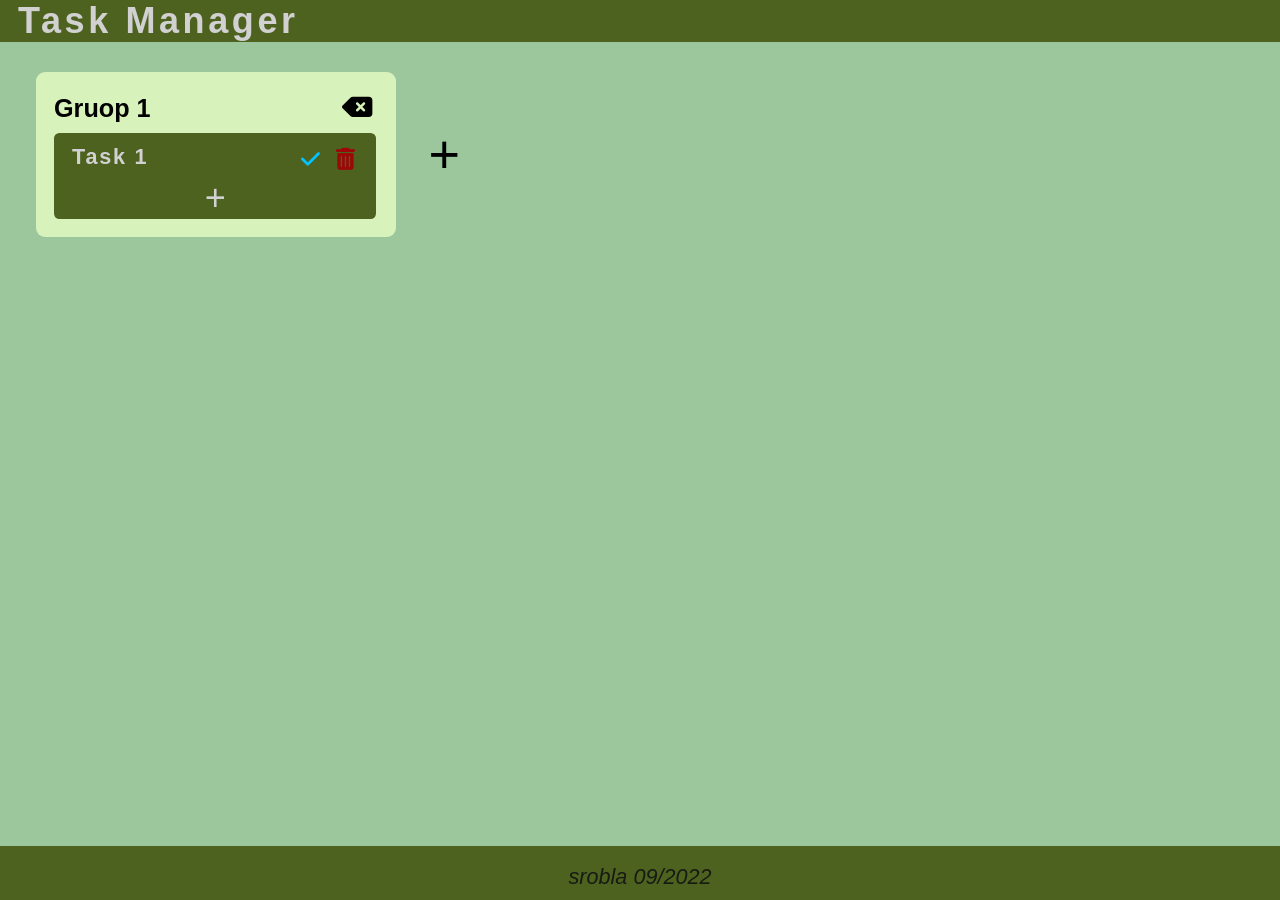
<file: www/Projects/js/TASK_MANAGER/index.html>
<!DOCTYPE html>
<!DOCTYPE html>
<html lang="en">
<head>
    <meta charset="UTF-8">
    <meta http-equiv="X-UA-Compatible" content="IE=edge">
    <meta name="viewport" content="width=device-width, initial-scale=1.0">
    <link rel="stylesheet" href="https://cdnjs.cloudflare.com/ajax/libs/font-awesome/6.1.2/css/all.min.css" integrity="sha512-1sCRPdkRXhBV2PBLUdRb4tMg1w2YPf37qatUFeS7zlBy7jJI8Lf4VHwWfZZfpXtYSLy85pkm9GaYVYMfw5BC1A==" crossorigin="anonymous" referrerpolicy="no-referrer" />
    <link rel="stylesheet" href="styles.css">
    <title>Task Manager</title>
</head>
<body>
    <header>
        <h1 id="title">Task Manager</h1>
    </header>
    <main>
        <div id="manager">
            <div id="taskGroup">
                <textarea name="taskGroupName" id="taskGroupName" class="area">Gruop 1</textarea>
                <button id="deleteTaskGroup" onclick="deleteTaskGroup(this)"><i class="fa-solid fa-delete-left"></i></button>
                <div id="taskContainer">
                    <div id="task" class="unchecked">
                        <textarea name="taskDescription" id="taskDescription" class="area" cols="30" rows="1">Task 1</textarea>
                        <button id="reTaskButton" onclick="uncheckTask(this)"><i class="fa-solid fa-xmark"></i></button>
                        <button id="checkButton" onclick="checkTask(this)"><i class="fa-solid fa-check"></i></button>
                        <button id="trashButton" onclick="deleteTask(this)"><i class="fa-solid fa-trash-can"></i></button>
                    </div>
                    <div id="addTaskButton">
                        <button id="addTask" onclick="addTask(this)">+</button>
                    </div>
                    <template id="taskTemplate">
                        <div id="task" class="unchecked">
                            <textarea name="taskDescription" id="taskDescription" class="area" cols="30" rows="1">Task 1</textarea>
                            <button id="reTaskButton" onclick="uncheckTask(this)"><i class="fa-solid fa-xmark"></i></button>
                            <button id="checkButton" onclick="checkTask(this)"><i class="fa-solid fa-check"></i></button>
                            <button id="trashButton" onclick="deleteTask(this)"><i class="fa-solid fa-trash-can"></i></button>
                        </div>
                    </template>
                </div>
            </div>
            <template id="taskGroupTemplate">
                <div id="taskGroup">
                    <textarea name="taskGroupName" id="taskGroupName" class="area">Gruop 1</textarea>
                    <button id="deleteTaskGroup" onclick="deleteTaskGroup(this)"><i class="fa-solid fa-delete-left"></i></button>
                    <div id="taskContainer">
                        <div id="task" class="unchecked">
                            <textarea name="taskDescription" id="taskDescription" class="area" cols="30" rows="1">Task 1</textarea>
                            <button id="reTaskButton" onclick="uncheckTask(this)"><i class="fa-solid fa-xmark"></i></button>
                            <button id="checkButton" onclick="checkTask(this)"><i class="fa-solid fa-check"></i></button>
                            <button id="trashButton" onclick="deleteTask(this)"><i class="fa-solid fa-trash-can"></i></button>
                        </div>
                        <div id="addTaskButton">
                            <button id="addTask" onclick="addTask(this)">+</button>
                        </div>
                    </div>
            </template>
            <div id="addTaskGroupButton">
                <button id="addTaskGroup" onclick="addTaskGroup(this)">+</button>
            </div>
        </div>
    </main>
    <footer>
        <div id="signature">
            <p><a href="https://saxxe-dev.github.io" target="_blank">srobla 09/2022</a></p>
        </div>
    </footer>
    <script src="taskManager.js"></script>
</body>
</html>
</file>
<file: store/styles.css>
/* Reset de estilos */
* {
    margin: 0;
    padding: 0;
    box-sizing: border-box;
}

/* Fuente y colores base */
body {
    font-family: Arial, sans-serif;
    background-color: #f0f0f0;
    color: #333;
    line-height: 1.6;
}

/* Estilo de la barra de navegación */
header {
    background-color: #2c3e50;
    color: white;
    padding: 10px 0;
    text-align: center;
}

header .logo h1 {
    font-size: 2rem;
    letter-spacing: 2px;
}

header nav ul {
    list-style-type: none;
    margin: 10px 0;
}

header nav ul li {
    display: inline;
    margin-right: 20px;
}

header nav ul li a {
    color: white;
    text-decoration: none;
    font-weight: bold;
    transition: color 0.3s;
}

header nav ul li a:hover {
    color: #e74c3c;
}

/* Sección de inicio */
#inicio .banner img {
    width: 100%;
    height: auto;
}

#inicio .bienvenida {
    text-align: center;
    padding: 30px 20px;
    background-color: #34495e;
    color: white;
}

#inicio .bienvenida h2 {
    font-size: 2.5rem;
    margin-bottom: 10px;
}

#inicio .bienvenida p {
    font-size: 1.2rem;
}

/* Sección de catálogo de productos */
#catalogo {
    padding: 30px 10%;
    background-color: #ecf0f1;
}

#catalogo h2 {
    text-align: center;
    margin-bottom: 30px;
    font-size: 2.5rem;
}

.productos {
    display: flex;
    justify-content: space-between;
    gap: 20px;
}

.producto {
    background-color: white;
    border-radius: 8px;
    box-shadow: 0 4px 6px rgba(0, 0, 0, 0.1);
    overflow: hidden;
    width: 30%;
    text-align: center;
    padding: 20px;
}

.producto img {
    width: 100%;
    height: 300px;
    object-fit: cover;
    border-radius: 5px;
}

.producto h3 {
    font-size: 1.5rem;
    margin: 10px 0;
}

.producto p {
    font-size: 1.2rem;
    color: #e74c3c;
    margin: 10px 0;
}

.producto button {
    background-color: #3498db;
    color: white;
    border: none;
    padding: 10px;
    border-radius: 5px;
    cursor: pointer;
    font-size: 1rem;
}

.producto button:hover {
    background-color: #2980b9;
}

/* Sección de carrito de compras */
#carrito {
    background-color: #95a5a6;
    padding: 30px;
    text-align: center;
}

#carrito h2 {
    font-size: 2rem;
    color: white;
    margin-bottom: 20px;
}

/* Sección de contacto */
#contacto {
    background-color: #34495e;
    color: white;
    padding: 30px;
    text-align: center;
}

#contacto a {
    color: #e74c3c;
    text-decoration: none;
}

#contacto a:hover {
    text-decoration: underline;
}

/* Pie de página */
footer {
    background-color: #2c3e50;
    color: white;
    text-align: center;
    padding: 20px 0;
    margin-top: 30px;
}
/* Reset de estilos */
* {
    margin: 0;
    padding: 0;
    box-sizing: border-box;
}

/* Fuente y colores base */
body {
    font-family: Arial, sans-serif;
    background-color: #f0f0f0;
    color: #333;
    line-height: 1.6;
}

/* Estilo de la barra de navegación */
header {
    background-color: #2c3e50;
    color: white;
    padding: 10px 0;
    text-align: center;
}

header .logo h1 {
    font-size: 2rem;
    letter-spacing: 2px;
}

header nav ul {
    list-style-type: none;
    margin: 10px 0;
}

header nav ul li {
    display: inline;
    margin-right: 20px;
}

header nav ul li a {
    color: white;
    text-decoration: none;
    font-weight: bold;
    transition: color 0.3s;
}

header nav ul li a:hover {
    color: #e74c3c;
}

/* Sección de inicio */
#inicio .banner img {
    width: 100%;
    height: auto;
}

#inicio .bienvenida {
    text-align: center;
    padding: 30px 20px;
    background-color: #34495e;
    color: white;
}

#inicio .bienvenida h2 {
    font-size: 2.5rem;
    margin-bottom: 10px;
}

#inicio .bienvenida p {
    font-size: 1.2rem;
}

/* Sección de catálogo de productos */
#catalogo {
    padding: 30px 10%;
    background-color: #ecf0f1;
}

#catalogo h2 {
    text-align: center;
    margin-bottom: 30px;
    font-size: 2.5rem;
}

.productos {
    display: flex;
    justify-content: space-between;
    gap: 20px;
}

.producto {
    background-color: white;
    border-radius: 8px;
    box-shadow: 0 4px 6px rgba(0, 0, 0, 0.1);
    overflow: hidden;
    width: 30%;
    text-align: center;
    padding: 20px;
}

.producto img {
    width: 100%;
    height: 300px;
    object-fit: cover;
    border-radius: 5px;
}

.producto h3 {
    font-size: 1.5rem;
    margin: 10px 0;
}

.producto p {
    font-size: 1.2rem;
    color: #e74c3c;
    margin: 10px 0;
}

.producto button {
    background-color: #3498db;
    color: white;
    border: none;
    padding: 10px;
    border-radius: 5px;
    cursor: pointer;
    font-size: 1rem;
}

.producto button:hover {
    background-color: #2980b9;
}

/* Sección de carrito de compras */
#carrito {
    background-color: #95a5a6;
    padding: 30px;
    text-align: center;
}

#carrito h2 {
    font-size: 2rem;
    color: white;
    margin-bottom: 20px;
}

/* Sección de contacto */
#contacto {
    background-color: #34495e;
    color: white;
    padding: 30px;
    text-align: center;
}

#contacto a {
    color: #e74c3c;
    text-decoration: none;
}

#contacto a:hover {
    text-decoration: underline;
}

/* Pie de página */
footer {
    background-color: #2c3e50;
    color: white;
    text-align: center;
    padding: 20px 0;
    margin-top: 30px;
}
/* Nuevos estilos para la gestión del carrito */
.acciones-carrito {
    display: flex;
    justify-content: center;
    gap: 20px;
    margin-top: 20px;
    flex-wrap: wrap; /* Asegura que en móviles no se desborde */
}

.acciones-carrito form {
    margin: 0; /* Elimina márgenes extra de los formularios */
}

/* Estilo base para los botones de acción */
.btn-accion {
    padding: 12px 25px;
    border: none;
    border-radius: 5px;
    font-size: 1rem;
    font-weight: bold;
    cursor: pointer;
    transition: transform 0.2s, background-color 0.3s;
    color: white;
}

.btn-accion:active {
    transform: scale(0.95); /* Feedback táctil al hacer click */
}

/* Botón Ver Carrito (Azul) */
.btn-ver {
    background-color: #3498db;
}

.btn-ver:hover {
    background-color: #2980b9;
}

/* Botón Vaciar Carrito (Rojo/Alerta) */
.btn-borrar {
    background-color: #e74c3c;
}

.btn-borrar:hover {
    background-color: #c0392b;
}
</file>
<file: www/Projects/html-css/LANDING_PAGE/styles.css>
:root{
    --dark-background: #1f2937;
    --hero-main: #f9faf8;
    --hero-secondary: #e5e7eb;
    --call-to-action: #3882f6;
    --information-header: #1f2937;
    --quote-background: #e5e7eb;
    --quote-text: #1f2937;
}

*{
    font-family: "Roboto", sans-serif;
    margin: 0;
    padding: 0;
    box-sizing: border-box;
}

button{
    background-color: var(--call-to-action);
    color: var(--hero-main);
    font-size: 18px;
    font-weight: bold;
    padding: 8px 30px;
    border-radius: 12px;
}

header{
    background-color: var(--dark-background);
    display: flex;
    justify-content: space-evenly;
    padding: 12px;
}

header h1{
    color: var(--hero-main);
    font-size: 28px;
    font-weight: 700;
}

header ul{
    display: flex;
    justify-content: space-between;
    align-items: center;
    list-style-type: none;
    gap: 1.5em;
}

header ul li a{
    text-decoration: none;
    color: var(--hero-secondary);
    font-size: 18px;
}

.main{
    background-color: var(--dark-background);
    display: flex;
    justify-content: center;
    gap: 2em;
    padding: 100px 0;
}

.main .text{
    width: 450px;
}

.main .text h1{
    color: var(--hero-main);
    margin: 12px 0;
    font-size: 48px;
    font-weight: 1000;
}

.main .text p{
    color: var(--hero-secondary);
    font-size: 18px;
    margin: 12px 0;
}

.main .image{
    background-color: #434343;
    width: 450px;
    display: flex;
    justify-content: center;
    align-items: center;
    text-align: center;
}

.main .image p{
    color: var(--hero-secondary);
}

.information h2{
    text-align: center;
    margin: 32px 0;
    font-size: 36px;
    font-weight: bolder;
    color: var(--information-header);
}

.cards{
    display: flex;
    justify-content: center;
    gap: 50px;
}

.card{
    width: 150px;
}

.card-image{
    width: 150px;
    height: 150px;
    border-color: var(--call-to-action);
    border-width: 4px;
    border-radius: 9px;
    border-style: solid;
}

.card p{
    margin-top: 10px;
    text-align: center;
    color: rgb(45, 45, 45);
    font-size: 16px;
}

.quote{
    display: flex;
    margin-top: 100px;
    background-color: var(--quote-background);
    align-items: center;
    justify-content: center;
    flex-direction: column;
    padding: 100px;

}

.quote p{
    font-size: 36px;
    font-style: italic;
    font-weight: 300;
    color: var(--quote-text);
    width: 760px;
}

.quote .author{
    color: black;
    font-size: 24px;
    text-align: right;
    font-weight: bold;
    margin-top: 12px;
}

.signup{
    background-color: var(--call-to-action);
    margin: 100px 300px;
    padding: 50px 75px;
    display: flex;
    justify-content: space-between;
    border-radius: 8px;
}

.signup .text{
    color: var(--hero-main);
}

.signup button{
    background-color: var(--call-to-action);
    border: 2px solid white;
}

footer{
    background-color: var(--dark-background);
    color: white;
    font-size: 16px;
    display: flex;
    align-items: center;
    justify-content: center;
    padding: 30px;
}

#signature{
	text-align: center;
	font-size: 1.2rem;
	display: block;
	width: auto;	
    font-style: italic;
}

#signature a{
    color: var(--call-to-action);
    text-decoration: none;
}

#awwe a:hover{
    color: white;
}
</file>
<file: www/Projects/html-css/SURVEY_PROJECT/styles.css>
body{
    width: 100%;
    height: 100vh;
    margin: 0 0;
    background-image: url(https://images4.alphacoders.com/932/thumb-1920-932271.jpg);
    color: #c2c4c3;
    font-family: Oxygen Tahoma;
    font-size: 16px;
    background-size:auto;
    background-repeat: no-repeat;
}
h1, p, h3{
    text-align: center;
    margin: 0.8em auto;
}
#description{
    font-size: larger;
}

form{
    background-color: #344a3f;
    width: 90%;
    margin: 0 auto;
    max-width: 700px;
    padding: 10px 20px;
    border: dotted black 5px;
    bottom: 2000px;
}
fieldset{
    border: none;
    padding: 10px 5px;
    border-bottom: 3px solid #c2c4c3;
}
fieldset:last-of-type{
    border-bottom: none;
}
label{
    display: block;
    text-align: left;
    margin: 0.5rem 0;
    font-size: large;
}

input, textarea, select{
    width:100%;
    min-height: 3em;
    margin: 10px 5px;
    background-color: rgb(51, 65, 45);
    color: white;
}
::placeholder{
    color: rgba(255, 255, 255, 0.562);
}
.block{
    min-width: 10px;
    width: unset;
    vertical-align: middle;
    display: inline;
    margin: none;
    margin-left: 2em;
    min-height: 0.5em;
}

.usagee{
    text-align: center;
}

textarea{
    resize: vertical;
}
#submit:hover{
    background-color: rgb(92, 117, 82);
}
input[type="radio"]:checked{
    zoom: 110%;;
}

#signature{
	text-align: center;
	font-size: 18px;
	display: block;
	margin-left: 5px;
	margin-right: 100px;
    bottom:5px;
	width: 98%;	
    font-style: italic;
}

#signature a{
    color: gray;
    text-decoration: none;
}

#signature a:hover{
    color: white;
}
</file>
<file: www/Projects/html-css/TECHNICAL_DOCUMENTATION/styles.css>
html{
    font-size: 18px;
}

body{
    background-color: #e0ebeb;
    font-family: monospace;
}
nav{
    background-color: #bfcac9;
    color: aqua;
    position: fixed;
    top: 0px;
    left: 0px;
    height: 100%;
    width: 300px;
}
nav header{
    font-size: 2rem;
    color: black;
    padding: 10px 5px;
    font-weight: 800;
    font-family: 'Courier New', Courier, monospace;
}
nav a{
    display: flex;
    justify-content: left;
    flex-direction: row;
    padding: 15px 10px;
    border: solid black 1px;
    font-weight: 600;
    color: black;
    text-decoration: none;
}

nav a:hover{
    z-index: 3;
    zoom: 110%;
    background-color: black;
    color: ghostwhite;
}
main{
    background-color: #e0ebeb;
    position: relative;
    top: 0;
    left: 0;
    color: black;
    float: right;
    margin-left: 310px;
}

#main-doc header{
    font-size: 1.5rem;
    font-weight: 550;
    padding-left: 0.8rem;
    margin-top: 2em;
    text-decoration: solid;
}

#main-doc p{
    padding-left: 1rem;
}

.divider{
    display: block;
    width: 40%;
    height: 2px;
    background-color: black;
    margin: 10px auto;
}

code{
    background-color: #24527a;
    color: greenyellow;
    width: 90%;
    padding: 0px 1rem;
    display: block;
    white-space: pre-line;
    margin-right: 50px;
    margin-left: 1rem;
    border-radius: 10px;
    border: solid black 1px
}

.no-box{
    display: inline;
    padding: 0;
    margin: 0;
}

.input{
    color: orange;
}
code br{
    margin-left: 20px;
}

@media screen and (max-width: 815px) {
    nav {
        position: absolute;
        top: 0;
        width: 100%;
        max-height: 275px;
        max-height: 3rem;
    }
    nav a {
        display: none;
    }
    nav header{
        text-align: center;
    }
    main{
        position: relative;
        margin-top: 3rem;
        margin-left: 0;
        float: inline-end;
        width: 100%;
    }
    
}


#signature{
	text-align: center;
	font-size: 18px;
	display: block;
	margin-left: 310px;
	margin-right: auto;
    bottom:5px;
	width: auto;	
    font-style: italic;
}

#signature a{
    color: gray;
    text-decoration: none;
}

#signature a:hover{
    color: black;
}
</file>
<file: www/Projects/js/CAESAR_CIPHER/styles.css>
:root{
    --bg: #fcebd1;
    --emph: #F6CA83; 
    --emphL: #f0d4a7; 
    --emphD:rgb(250, 182, 74); 
    --black: #33322E;
}

*{
    box-sizing: border-box;
    margin: 0;
    padding: 0;
}

html{
    scroll-behavior: smooth;
    font-size: 20px;
}

body{
    font-family:'Times New Roman', Times, serif;
    background-color: var(--bg);
    max-height: 100vh;
    color: var(--black);
}

header{
    background-color: var(--emph);
    width: 100vw;
    text-align: center;
}
#title{
    display: inline-block;
    font-size: 2rem;
}

main{
    padding: 1rem;
}

#selectRot{
    margin: 1rem 0;
}

#selectRot input{
    text-align: center;
    width: 2rem;
}

#desc{
   font-size: 0.8rem;
}

#cipher{
    display: block;
    margin: auto;
    text-align: center;
    max-width: 50rem;
}

button{
    padding: 0.5rem;
    border: 1px solid var(--bg);
    background-color: var(--emph);
}

button:hover{
    border: 1px solid black;
}

button:active{
    background-color: var(--emphD);
}
#changeModeButton{
    display: block;
    margin: 2rem auto;
}

#input-output{
    display: flex;
    flex-direction: row;
    justify-content: center;
    align-items: center;
    gap: 1rem;
}

textarea{
    display: inline;
    text-align: center;
    height: 3rem;
    resize: none;
    background-color: var(--emphL);
}

#info{
    margin: 3rem auto;
    /* background-color: aqua; */
    text-align: center;
    display: flex;
    flex-direction: column;
    justify-content: center;
    align-items: center;
    max-width: 50rem;
}

img{
    margin: 1rem 0;
    width: 60vw;
    max-width: 30rem;
}

#info h2{
    font-size: 1.2rem;
    font-weight: 400;
}

#info a{
    color: black;
}

footer{
    position: fixed;
    bottom: 0;
    left: 0;
    width: 100vw;
    text-align: center;
    background-color: var(--emph);
}

#signature{
	text-align: center;
	font-size: 18px;
	display: block;
	margin-left: 5px;
	margin-right: 100px;
    bottom:5px;
	width: 98%;	
    font-style: italic;
}

#signature a{
    color:  black;
    text-decoration: none;
}

#signature a:hover{
    color: gray;
}

@media only screen and (max-width: 600px){
    #input-output{
        flex-direction: column;
    }
    html{
        font-size: 16px;
    }
}
</file>
<file: www/Projects/js/CALCULATOR/styles.css>
:root{
    font-family: Impact, Haettenschweiler, 'Arial Narrow Bold', sans-serif;
    --background: rgb(36, 36, 36);
    --main-background: rgb(208, 197, 213);
    --output: rgb(177, 177, 177);
    --output-text: rgb(0, 0, 0);
    --orange: rgb(255, 149, 0);
    --white: rgb(255, 255, 255);
    --grey: rgb(99, 99, 99);
    --history: rgb(67, 67, 67);
}

*{
    box-sizing: border-box;
    margin: 0;
    padding: 0;
}

button{
    width: 80px;
    height: 80px;
    font-size: 32px;
    border-radius: 35px;
    margin: 0 6px;
    box-shadow: -3px 3px wheat;
    cursor: pointer;
}

button:active{
    border-style: outset;
    box-shadow: -1px 1px wheat;
    transform: translate(-2px, 2px);
}

main{
    display: flex;
    align-items: center;
    justify-content: center;
    background-color: var(--main-background);
    height: 100vh;
}

#calculator{
    box-sizing: content-box;
    background-color: var(--background);
    display: flex;
    flex-direction: column;
    justify-content: center;
    align-items: center;
    gap: 20px;
    padding: 40px;
    border-radius: 15px;
    box-shadow: -8px 8px rgb(108, 98, 79);
}

#output{
    background-color: var(--output);
    width: 400px;
    height: 100px;
    text-align: right;
    border-radius: 20px;
    padding-right: 20px;
    display: flex;
    flex-direction: column;
    align-items: right;
    justify-content: center;
    box-shadow: inset -4px 4px rgb(146, 146, 146);
}

#outputText{
    color: var(--output-text);
    font-size: 40px;
}

#history{
    color: var(--history);
}

#keys{
    display: flex;
    flex-wrap: wrap;
    gap: 10px;
    justify-content: center;
    width: 400px;
}

.zero{
    width: 180px;
    text-align: left;
    padding-left: 40px;
}

.orange{
    background-color: var(--orange);
    color: var(--white);
}

footer{
    background-color: rgb(0, 151, 151);
    position: fixed;
    width: 100vw;
    bottom: 0;
    text-align: center;
    font-size: 20px;
    height: 3rem;
    padding-top: 1rem;
}

#signature{
    color: var(--output);
    text-decoration: none;
}

#signature:hover{
    color: var(--white);
}
</file>
<file: www/Projects/js/ETCH_A_SKETCH/styles.css>
*{
    margin: 0;
    padding: 0;
    box-sizing: border-box;
}


header{
    display: flex;
    background-color: rgb(10, 91, 91);
    justify-content: center;
    align-items: center;
    color:rgb(206, 245, 245);
    padding: 18px;
    font-size: 22px;
}

main{
    background-color: rgb(0, 136, 255);
    display: flex;
    justify-content: center;
    align-items: center;
    width: 100%;
    height: 90vh;
}

#tools{
    display: flex;
    flex-direction: column;
    margin-right: 2em;
    gap: 3em;
}

#tools button{
    background-color:rgb(0, 75, 75);
    color: white;
    font-size: 24px;
    border-radius: 10px;
    box-shadow: none;
    padding: 1em;
    font-weight: bold;
}

#tools button:hover{
    zoom: 1.2;
}

#gridSizeSelector{
    display: flex;
    flex-direction: column;
    gap: 1em;
    justify-content: center;
    align-items: center;
}

#gridSizeSelector p{
    color: white;
    font-size: 24px;
}

#gridSizeInput{
    height: 2em;
    width: 6em;
}

.container{
    height: 700px;
    width: 700px;
    display: flex;
    flex-wrap: wrap;
}

.cell{
    background-color: white; 
}

.grid{
    border: 1px solid black;
}

footer{
    display: flex;
    background-color: rgb(10, 91, 91);
    justify-content: center;
    align-items: center;
    color:rgb(206, 245, 245);
    padding: 18px;
    font-size: 22px;
    position: fixed;
    bottom: 0;
    width: 100%;
}

#signature{
    color: white;
	text-align: center;
	font-size: 1.2rem;
	display: block;
	width: auto;	
    font-style: italic;
}

#signature a{
    color: rgb(166, 246, 244);
    
    text-decoration: none;
}

#signature a:hover{
    color: var(--white);
}
</file>
<file: www/Projects/js/RANDOM_CHOICE_MAKER/styles.css>
:root{
    --bg: #EAD7D7;
    --dark: #B49FCC;
    --white: rgb(221, 221, 221);
    --brdr: #412234;
    --sec: #6D466B;
}

*{
    box-sizing: border-box;
    margin: 0;
    padding: 0;
}
/* font-family: 'Permanent Marker', cursive; TOCHO
font-family: 'Righteous', cursive; NORMAL*/

html{
    scroll-behavior: smooth;
    font-size: 20px;
}

body{
    font-family: cursive;
    background-color: var(--bg);
    /* max-height: 100vh; */
}

header{
    position: fixed;
    top: 0;
    left: 0;
    z-index: 10;
    background-color: var(--dark);
    width: 100%;
    text-align: center;
}

main{
    height: 100vh;
    display: flex;
    flex-direction: column;
    justify-content: center;
    align-items: center;
}

#choiceMaker{
    color: white;
    border: 3px solid black;
    border-radius: 1rem;
    padding: 1rem;
    background-color: var(--sec);
    text-align: center;
    width: 80%;
    max-width: 700px;
}

#guide{
    margin-bottom: 1rem;
}

#choicesInput{
    height: 5rem;
    min-width: 20rem;
    text-align: center;
    font-size: 1rem;
    resize: none;
    border-radius: 0.5rem;
    background-color: var(--dark);
    font-weight: 700;
    font-size: 1rem;
    color: black;
    padding: .5rem 1rem;
}

button{
    margin: .5rem 0;
    padding: 0.4rem;
    font-family: cursive;
    font-weight: 800;
    font-size: .8rem;
    background-color: var(--dark);
    border: 2px solid var(--brdr);
    border-radius: .3rem;
}

footer{
    position: fixed;
    bottom: 0;
    left: 0;
    background-color: var(--dark);
    width: 100vw;
    text-align: center;
    height: 2rem;
    padding-top: 1rem;
    box-sizing: content-box;
}

#signature{
	text-align: center;
	font-size: 1rem;
	display: block;
	width: auto;	
    font-style: italic;
}

#signature a{
    color: var(--brdr);
    text-decoration: none;
}

#signature a:hover{
    color:whitesmoke;
}
</file>
<file: www/Projects/js/RANDOM_COLOR_PICKER/styles.css>
:root{
    --bg: #D8E4FF;
    --dark: #a2b8c4;
    --white: rgb(221, 221, 221);
}

*{
    box-sizing: border-box;
    margin: 0;
    padding: 0;
}
/* font-family: 'Permanent Marker', cursive; TOCHO
font-family: 'Righteous', cursive; NORMAL*/

html{
    scroll-behavior: smooth;
    font-size: 20px;
}

body{
    font-family: 'Righteous', cursive;
    background-color: var(--bg);
    /* max-height: 100vh; */
}

header{
    z-index: 10;
    background-color: var(--dark);
    width: 100%;
    text-align: center;
}

#title{
    font-family: 'Permanent Marker', cursive;
}

main{
    height: 100vh;
    display: flex;
    flex-direction: column;
    justify-content: center;
    align-items: center;
}

#container{
    display: flex;
    flex-direction: row;
    gap: 2rem;
    margin: auto;
    align-items: center;
    justify-content: center ;
    padding: 2rem;
}

@media only screen and (max-width: 900px){
    #container{
        flex-direction: column;
    }
    html{
        font-size: 16px;
    }
}

#tile{
    text-align: center;
    padding: 2rem 1rem;
    border: 2px solid black;
    border-radius: 0.5rem;
    background-color: #000000;
}

#colorCode{
    margin-bottom: 1rem;
    background-color: rgba(245, 245, 245, 0.4);
    display: inline-block;
    padding: 0 0.8rem;
    border-radius: 0.5rem;
}

#guide{
    margin-bottom: 1rem;
    background-color: rgba(245, 245, 245, 0.4);
    display: block;
    padding: 0 0.4rem;
    border-radius: 0.5rem;
}

button{
    font-family: inherit;
    background-color: var(--white);
    border-radius: 0.3rem;
    padding: 0.5rem;
    font-size: 1rem;
    transition: transform .2s linear;
}
button:hover{
    transform: scale(1.1);
}
button:active{
    background-color: var(--dark);
}

#addtile{
    font-size: 2rem;
    padding: 0 0.8rem;
}


footer{
    position: fixed;
    bottom: 0;
    width: 100%;
    text-align: center;
    background-color: var(--dark);
    height: 2rem;
}

#signature{
	text-align: center;
	font-size: 1.2rem;
	display: block;
	width: auto;	
    font-style: italic;
}

#signature a{
    color: var(--white);
    text-decoration: none;
}

#signature a:hover{
    color: black;
}
</file>
<file: www/Projects/js/ROCK_PAPER_SCISSORS/styles.css>
:root{
    --thistile: #DFC2F2;
    --pinkLavander: #CFB3CD;
    --rythm: #888098;
    --charcoal: #344055;
    --xiketic: #191318;

    --pinkLavanderG: #CFB3CDC9;
    --rythmG: #888098FF;
    --charcoalG: #344055;
}


*{
    box-sizing: border-box;
    margin: 0;
    padding: 0;
}

html{
    font-size: 20px;
    font-family: 'Bangers', cursive;
    letter-spacing: 0.1rem;
}

body{
    background-color: var(--xiketic);
    color: var(--pinkLavander)
}

header{
    background-color: var(--charcoal);
    width: 100vw;
    text-align: center;
    position: fixed;
    color: var(--thistile)
}
main{
    padding-top: 6rem;
    width: 100vw;
    height: 100vh;
    
}

#playGround{
    display: flex;
    flex-direction: column;
    justify-content: center;
    align-items: center;
    gap: 2rem;
}

#makeMove{
    display: flex;
    flex-direction: row;
    gap: 2rem;
}

#display{
    text-align: center;
}

#displayPlay{
    font-size: 1rem;
}

#whoWin{
    padding-top: 2rem;
    font-size: 2.5rem;
}


button{
    font-family: inherit;
    background-color: var(--pinkLavander);
    border-radius: 50%;
    border: none;
    height: 7rem;
    width: 7rem;
}

.playButt:hover{
    height: 7.5rem;
    width: 7.5rem;
    background-color: var(--rythm);
}

.playButt:active{
    background-color: var(--charcoal);
}


button img{
    width: 5rem;
}

#title{
    font-size: 3rem;
}

#endScreen{
    opacity: 0;
    position: fixed;
    top: 0;
    left: 0;
    width: 100vw;
    height: 100vh;
    transition: opacity .5s ease-in-out;
    display: flex;
    justify-content: center;
    align-items: center;
    background: radial-gradient(var(--charcoalG), var(--rythmG), var(--pinkLavanderG));
}

#endScreen:hover{
    opacity: 1;
}

#endScreen button{
    background-color: var(--xiketic);
    color: var(--pinkLavander);
    font-size: 4rem;
    width: 20rem;
    height: 20rem;
}

#endScreen button:hover{
    color: var(--xiketic);
    background-color: var(--pinkLavander);
}

#endScreen button:active{
    color: var(--pinkLavander);
}



.invisible{
    opacity: 0;
    display: none !important;
}

footer{
    position: fixed;
    bottom: 0;
    left: 0;
    background-color: var(--charcoalG);
    width: 100vw;
    text-align: center;
    height: 2rem;
    padding-top: 1rem;
    box-sizing: content-box;
}

#signature{
	text-align: center;
	font-size: 1.2rem;
	display: block;
	width: auto;	
    font-style: italic;
}

#signature a{
    color: var(--rythm);
    text-decoration: none;
}

#signature a:hover{
    color: var(--pinkLavanderG);
}

@media only screen and (max-width: 900px){
    html{
        font-size: 18px;
    }
    #makeMove{
        flex-direction: column;
    }
}

@media only screen and (max-width: 600px){
    html{
        font-size: 16px;
    }
    #manager{
        flex-direction: column;
        padding-left: 1rem;
    }
}
</file>
<file: www/Projects/js/TASK_MANAGER/styles.css>
:root{
    --light: #D7F2BA;
    --midL: #BDE4A8;
    --midD: #9CC69B;
    --dark: #4E621F;
    --black: #171B13;
    --white: rgb(209, 209, 209);
}


*{
    box-sizing: border-box;
    margin: 0;
    padding: 0;
}

html{
    font-size: 18px;
    background-color: var(--midD);
}

@media only screen and (max-width: 900px){
    html{
        font-size: 16px;
    }
}

@media only screen and (max-width: 600px){
    header{
        text-align: center;
    }
    #manager{
	margin: auto;
        flex-direction: column;
        padding-left: 1rem;
    }
}

body{
    font-family: 'Gill Sans', 'Gill Sans MT', Calibri, 'Trebuchet MS', sans-serif;
}

textarea{
    font-family: inherit;
}

header{
    position: fixed;
    top: 0;
    left: 0;
    width: 100vw;
    background-color: var(--dark);
    color: var(--white);
    padding-left: 1rem;
}

#title{
    letter-spacing: .2rem;
}

main{
    height: 100vh;
}

#manager{
    display: flex;
    justify-content: flex-start;
    align-items: center;
    padding-top: 4rem;
    padding-left: 2rem;
    padding-bottom: 2.5rem;
    gap: 1rem;
    min-height: 15rem;
    flex-wrap: wrap;
}

#taskGroup{
    padding-top: 1rem;
    padding-left: 1rem;
    padding-bottom: 1rem;
    border-radius: .5rem;
    width: 20rem;
    background-color: var(--light);
}

#taskGroupName{
    font-size: 1.4rem;
    font-weight: bold;
    max-width: 15rem;
    height: 2rem;
    padding-top: .2rem;
    background-color: inherit;
}

#deleteTaskGroup{
    font-size: 1.5rem;
    position: relative;
    bottom: .5rem;
    left: .7rem;
    border: none;
    background-color: inherit;
}

#deleteTaskGroup:hover{
    font-size: 1.7rem;
    position: relative;
    bottom: .5rem;
    left: 0;
    border: none;
    background-color: inherit;
}

#taskContainer{
    background-color: var(--dark);
    width: fit-content;
    border-radius: .3rem;
    display: flex;
    flex-direction: column;
    align-items: center;
    justify-content: center;
    padding-top: .2rem;
}


#task{
    padding: .4rem 1rem 0;
    display: flex;
    gap: .5rem;
    
    
}

#task:hover{
    box-shadow: #171B13 0rem .2rem;
}

#taskDescription{
    width: 12rem;
    font-size: 1.2rem;
    background-color: inherit;
    color: var(--white);
    font-weight: 700;
    letter-spacing: .1rem;
}

#task button{
    padding: .2rem;
    font-size: 1.2rem;
    background-color: inherit;
    border: none;
}

#checkButton{
    color: rgb(4, 196, 255);
}

#trashButton{
    color: rgb(156, 7, 7);
}

#addTask{
    font-size: 2rem;
    padding: 0 .6rem;
    background-color: inherit;
    color: var(--white);
    border: none;
    border-radius: .8rem;
}

#addTask:hover{
    background-color: var(--white);
    color: var(--dark);
}

#addTaskGroup{
    font-size: 3rem;
    padding: 0 .8rem;
    border: none;
    background-color: var(--midD);
    border-radius: 1rem;

}

#addTaskGroup:hover{
    color: var(--midD);
    background-color: var(--black);
}




.checked #taskDescription{
   text-decoration:line-through;
}

.unchecked #reTaskButton{
    display: none;
}

#taskContainer > .checked {
    border-top: black 2px solid;
}

#taskContainer > .checked ~ .checked {
    border: none;
}

.checked #reTaskButton{
    display: normal;
}

.checked #checkButton{
    display: none;
}

.unchecked #checkButton{
    display: normal;
}

.area{
    resize: none;
    border: none;
    background-color: var(--midD);
}

.area:focus{
    border-bottom: 1px solid black;
    outline: none;
}

#task button:hover{
    position: relative;
    bottom: .5rem;
}

footer{
    position: fixed;
    bottom: 0;
    left: 0;
    background-color: var(--dark);
    width: 100vw;
    text-align: center;
    height: 2rem;
    padding-top: 1rem;
    box-sizing: content-box;
}

#signature{
	text-align: center;
	font-size: 1.2rem;
	display: block;
	width: auto;	
    font-style: italic;
}

#signature a{
    color: var(--black);
    text-decoration: none;
}

#signature a:hover{
    color: var(--white);
}
</file>
